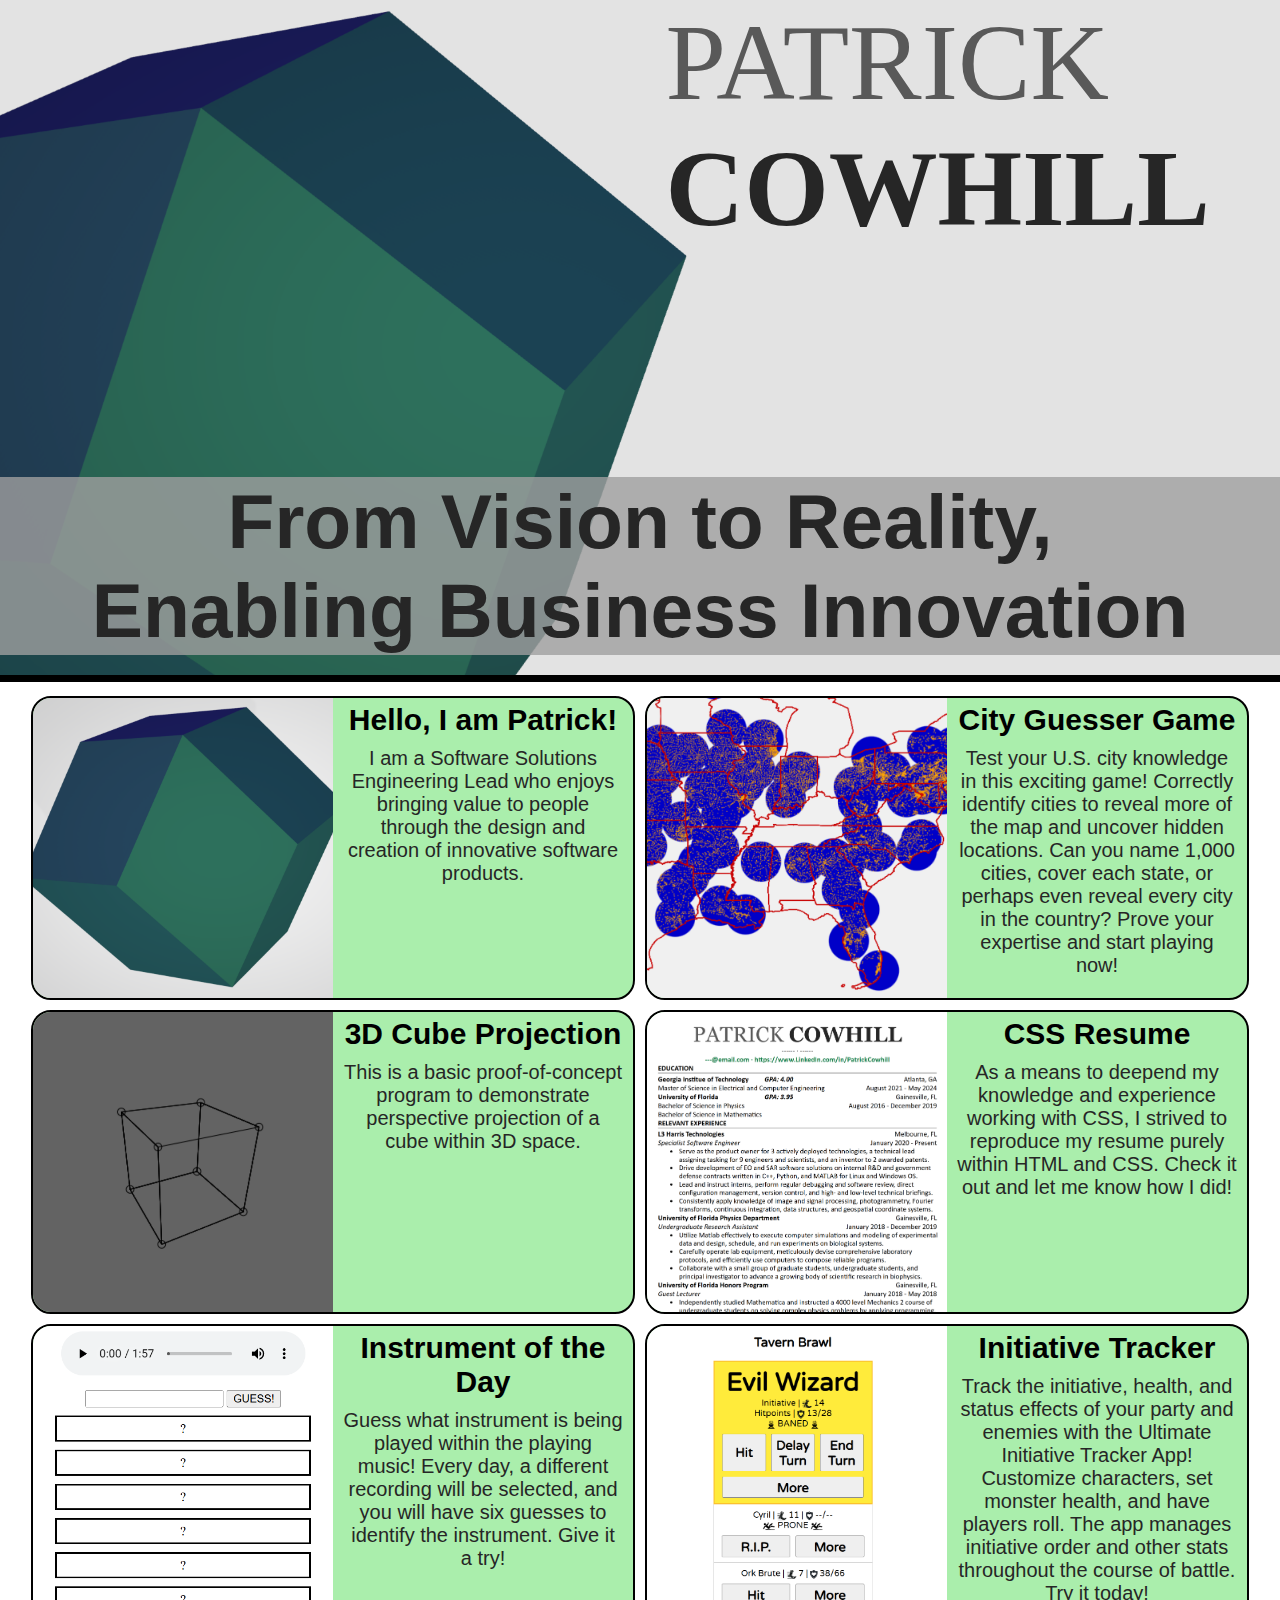
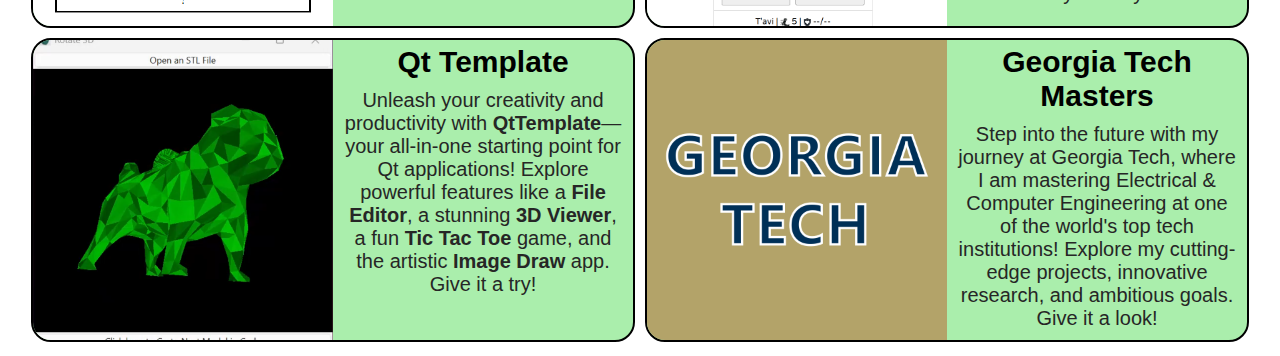
<file: index.html>
<html>
  <head>
    <title>Patrick Cowhill</title>

    <link rel="stylesheet" href="style.css">
    <meta charset="UTF-8">
    <link rel="shortcut icon" href="#">
    <meta name="viewport" content="width=device-width, initial-scale=1.0">
  </head>
  <body>
    <div class="hero">
      <div class="hero-name">
        <div class="hero-first-name">PATRICK</div><br>
        <div class="hero-last-name">COWHILL</div>
      </div>
      <div class="hero-text">From Vision to Reality,<br>Enabling Business Innovation</div>
    </div>

    <div class="spacer"></div>
    
    <div class="main">

      <div class="widget" onclick="window.location.href='https://www.linkedin.com/in/PatrickCowhill';">
        <div class="widget-picture">
          <img class="responsive-image" src="Full-Rhombic-Dodecahedron.png">
        </div>
        <div class="widget-description">
          <h3>Hello, I am Patrick!</h3>
          <div class="text">
            I am a Software Solutions Engineering Lead who
            enjoys bringing value to people through the design and creation of
            innovative software products.
          </div>
        </div>
      </div>

      <div class="widget" onclick="window.location.href='CityGuesser/index.html';">
        <div class="widget-picture">
          <img class="responsive-image" src="CityGuesser-Icon.png">
        </div>
        <div class="widget-description">
          <h3>City Guesser Game</h3>
          <div class="text">
            Test your U.S. city knowledge in this exciting game! Correctly
            identify cities to reveal more of the map and uncover hidden
            locations. Can you name 1,000 cities, cover each state, or perhaps even reveal
            every city in the country? Prove your expertise and start playing
            now!
          </div>
        </div>
      </div>

      <div class="widget" onclick="window.location.href='3DCube/index.html';">
          <div class="widget-picture">
            <img class="responsive-image" src="3DCube-Icon.png">
          </div>
          <div class="widget-description">
            <h3>3D Cube Projection</h3>
            <div class="text">
              This is a basic proof-of-concept program to demonstrate perspective
              projection of a cube within 3D space.
            </div>
          </div>
      </div>

      <div class="widget" onclick="window.location.href='Resume/index.html';">
          <div class="widget-picture">
            <img class="responsive-image" src="Resume-Icon.png">
          </div>
          <div class="widget-description">
            <h3>CSS Resume</h3>
            <div class="text">
              As a means to deepend my knowledge and experience working with CSS,
              I strived to reproduce my resume purely within HTML and CSS.  Check
              it out and let me know how I did!
            </div>
          </div>
      </div>

      <div class="widget" onclick="window.location.href='InstrumentOfTheDay/index.html';">
          <div class="widget-picture">
            <img class="responsive-image" src="InstrumentOfTheDay-Icon.png">
          </div>
          <div class="widget-description">
            <h3>Instrument of the Day</h3>
            <div class="text">
              Guess what instrument is being played within the playing music!  
              Every day, a different recording will be selected, and you will
              have six guesses to identify the instrument.  Give it a try!
            </div>
          </div>
      </div>

      <div class="widget" onclick="window.location.href='InitiativeTracker/index.html';">
          <div class="widget-picture">
            <img class="responsive-image" src="InitiativeTracker-Icon.png">
          </div>
          <div class="widget-description">
            <h3>Initiative Tracker</h3>
            <div class="text">
              Track the initiative, health, and status effects of your party and
              enemies with the Ultimate Initiative Tracker App! Customize
              characters, set monster health, and have players roll. The app
              manages initiative order and other stats throughout the course of
              battle.  Try it today!
            </div>
          </div>
      </div>

      <div class="widget" onclick="window.location.href='https://github.com/pcowhill/QtTemplate/tree/main';">
          <div class="widget-picture">
            <img class="responsive-image" src="QtTemplate-Icon.png">
          </div>
          <div class="widget-description">
            <h3>Qt Template</h3>
            <div class="text">
              Unleash your creativity and productivity with <b>QtTemplate</b>—your
              all-in-one starting point for Qt applications! Explore powerful
              features like a <b>File Editor</b>, a stunning <b>3D Viewer</b>, a fun <b>Tic Tac
              Toe</b> game, and the artistic <b>Image Draw</b> app. Give it a try!
            </div>
          </div>
      </div>

      <div class="widget" onclick="window.location.href='GaTech/index.html';">
          <div class="widget-picture">
            <img class="responsive-image" src="GaTech-Icon.png">
          </div>
          <div class="widget-description">
            <h3>Georgia Tech Masters</h3>
            <div class="text">
              Step into the future with my journey at Georgia Tech, where I am mastering
              Electrical & Computer Engineering at one of the world's top tech institutions!
              Explore my cutting-edge projects, innovative research, and ambitious
              goals.  Give it a look!
            </div>
          </div>
      </div>

    </div>
  </body>
</html>
</file>
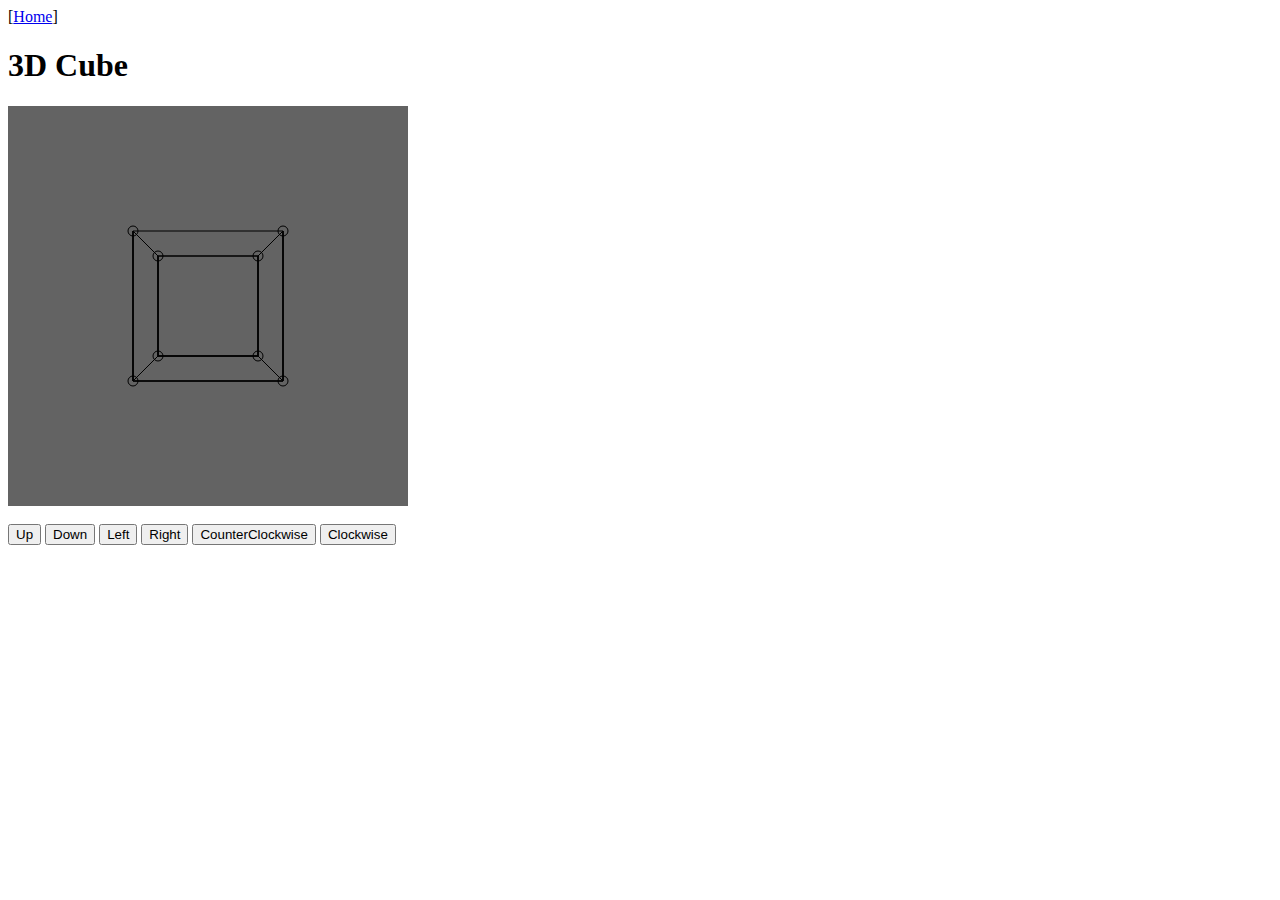
<file: 3DCube/index.html>
<html>
  <head>
    <title>3D Cube</title>
  </head>
  <body>
    [<a href="../index.html">Home</a>]
    <h1>3D Cube</h1>
    <canvas id="myCanvas" width="400" height="400"></canvas></br></br>
    <button id="bup" onmousedown="rotateTheta();draw();">Up</button>
    <button id="bdown" onmousedown="rotateTheta2();draw();">Down</button>
    <button id="bright" onmousedown="rotateLeft();draw();">Left</button>
    <button id="bleft" onmousedown="rotateRight();draw();">Right</button>
    <button id="bccw" onmousedown="rotatePhi2();draw();">CounterClockwise</button>
    <button id="bcw" onmousedown="rotatePhi();draw();">Clockwise</button>
    <script src="sketch.js"></script>
  </body>
</html>
</file>
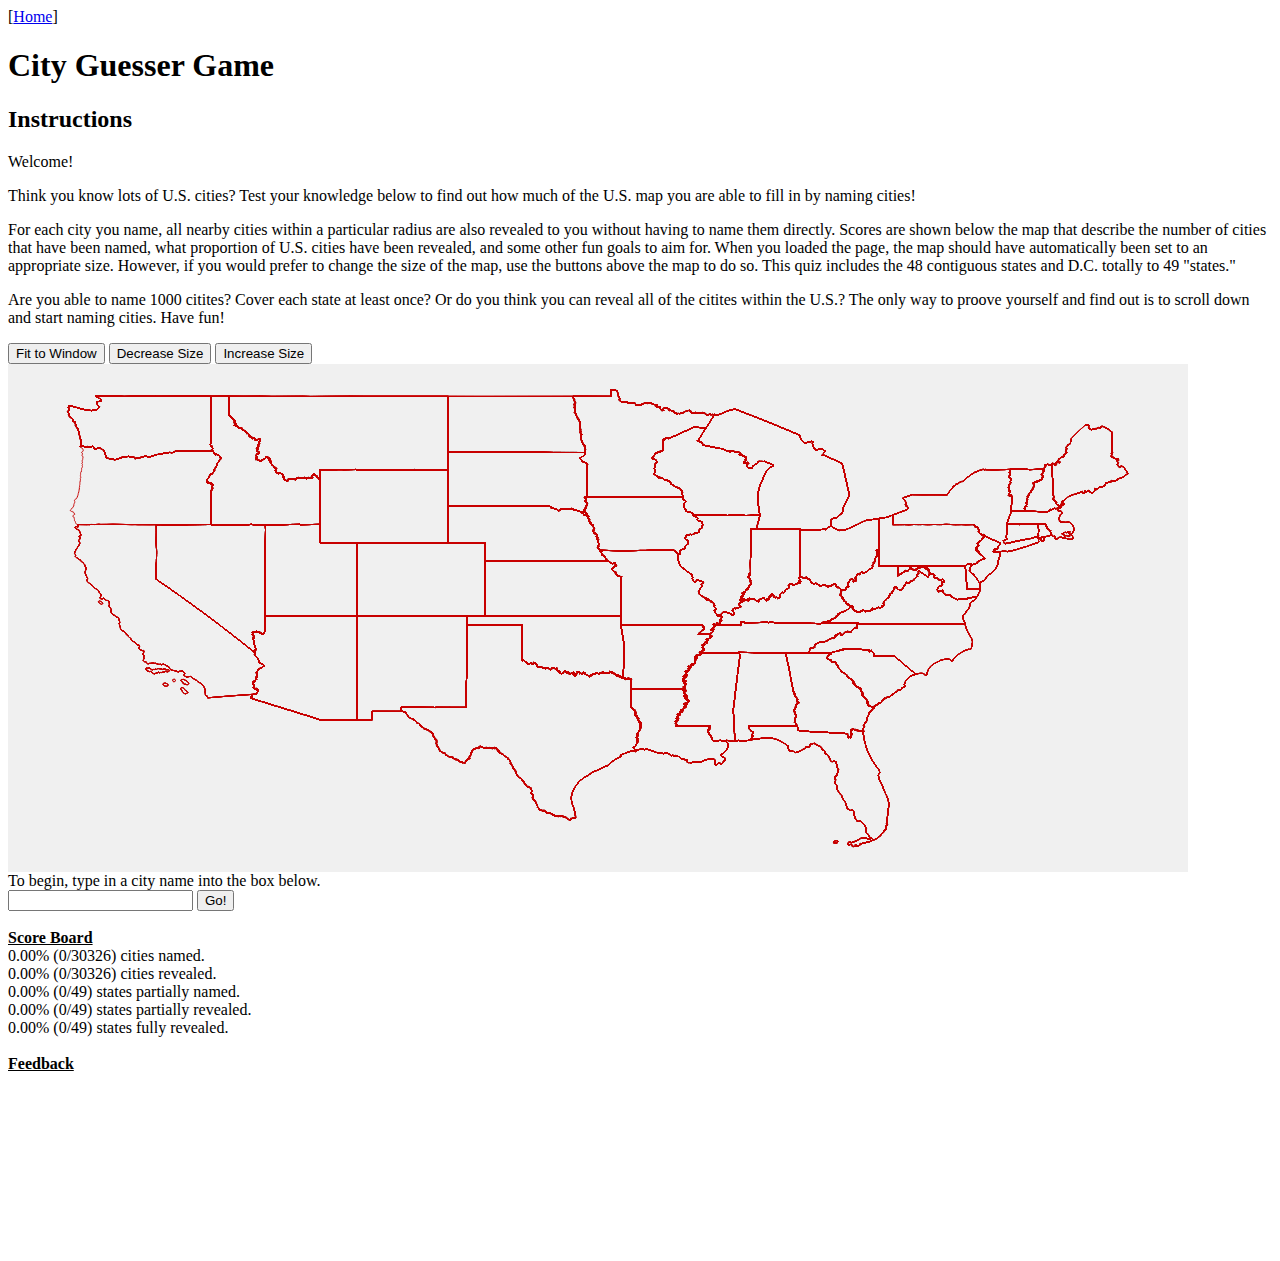
<file: CityGuesser/index.html>
<html>
  <head>
    <title>City Guesser Game</title>
  </head>
  <body>
    [<a href="../index.html">Home</a>]
    <h1>City Guesser Game</h1>

    <!-- Describe how to run the game -->
    <h2>Instructions</h2>
    <p>
      Welcome!
    </p>
    <p>
      Think you know lots of U.S. cities?  Test your knowledge below to find
      out how much of the U.S. map you are able to fill in by naming cities!
    </p>
    <p>
      For each city you name, all nearby cities within a particular radius
      are also revealed to you without having to name them directly.  Scores
      are shown below the map that describe the number of cities that have been
      named, what proportion of U.S. cities have been revealed, and some other
      fun goals to aim for.  When you loaded the page, the map should have
      automatically been set to an appropriate size.  However, if you would
      prefer to change the size of the map, use the buttons above the map to do
      so.  This quiz includes the 48 contiguous states and D.C. totally to 49
      "states."
    </p>
    <p>
      Are you able to name 1000 citites?  Cover each state at least once?  Or do
      you think you can reveal all of the citites within the U.S.?  The only
      way to proove yourself and find out is to scroll down and start naming
      cities.  Have fun!
    </p>

    <!-- Establish canvas resize buttons -->
    <button id="fitToWindow">Fit to Window</button>
    <button id="decreaseWidth">Decrease Size</button>
    <button id="increaseWidth">Increase Size</button><br>

    <!-- Establish canvas for Javascript -->
    <canvas id="myCanvas" width="1" height="1"></canvas><br>

    <!-- Establish report for Javascript-->
    <div id="myReport">Report</div>

    <!-- Establish Text entry box for Javascript -->
    <input type="text" id="myEntry" enterkeyhint="enter">
    <button id="submitButton">Go!</button><br><br>

    <!-- Establish Score Board -->
    <b><u>Score Board</u></b>
    <div id="myScoreBoard">Score Board</div><br>

    <!-- Establish Feedback -->
    <b><u>Feedback</u></b>
    <div id="myFeedback">Feedback</div>
    
    <script type="module" src="CityGuesser.js"></script>
  </body>
</html>
</file>
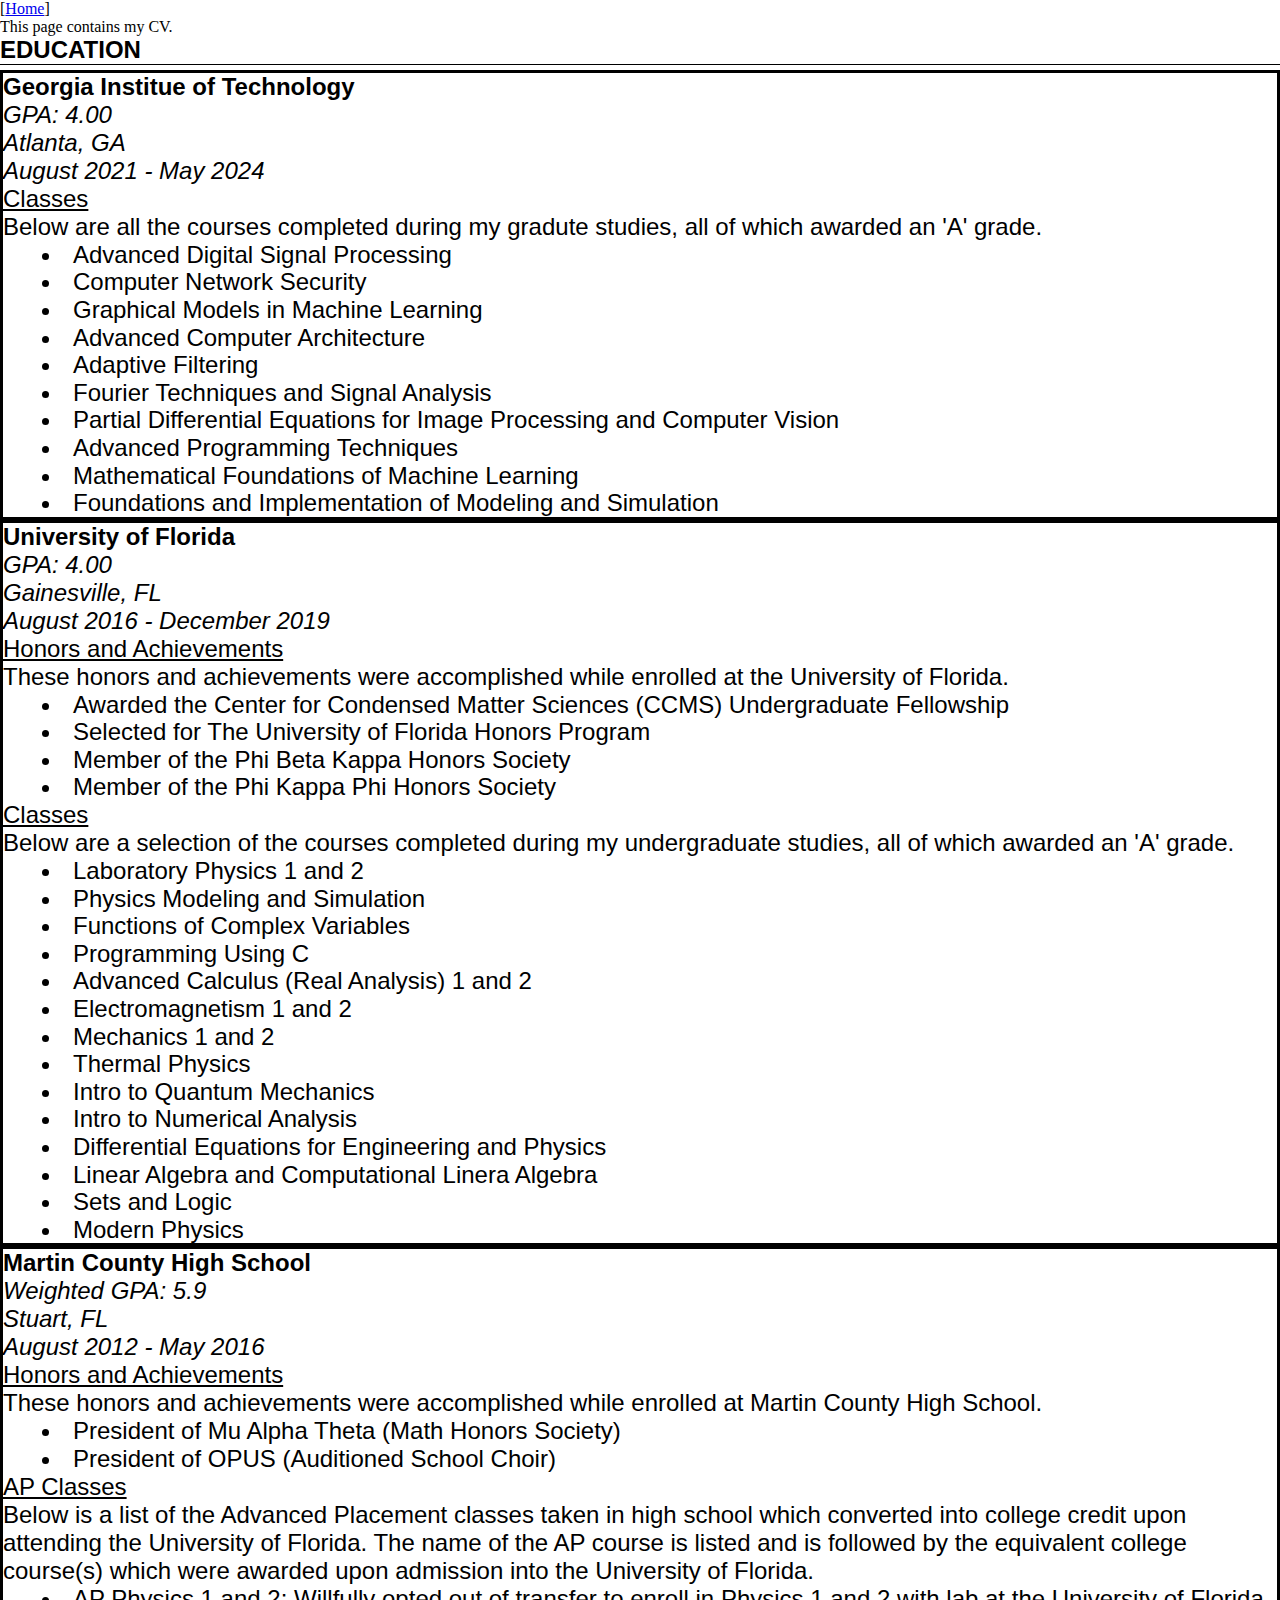
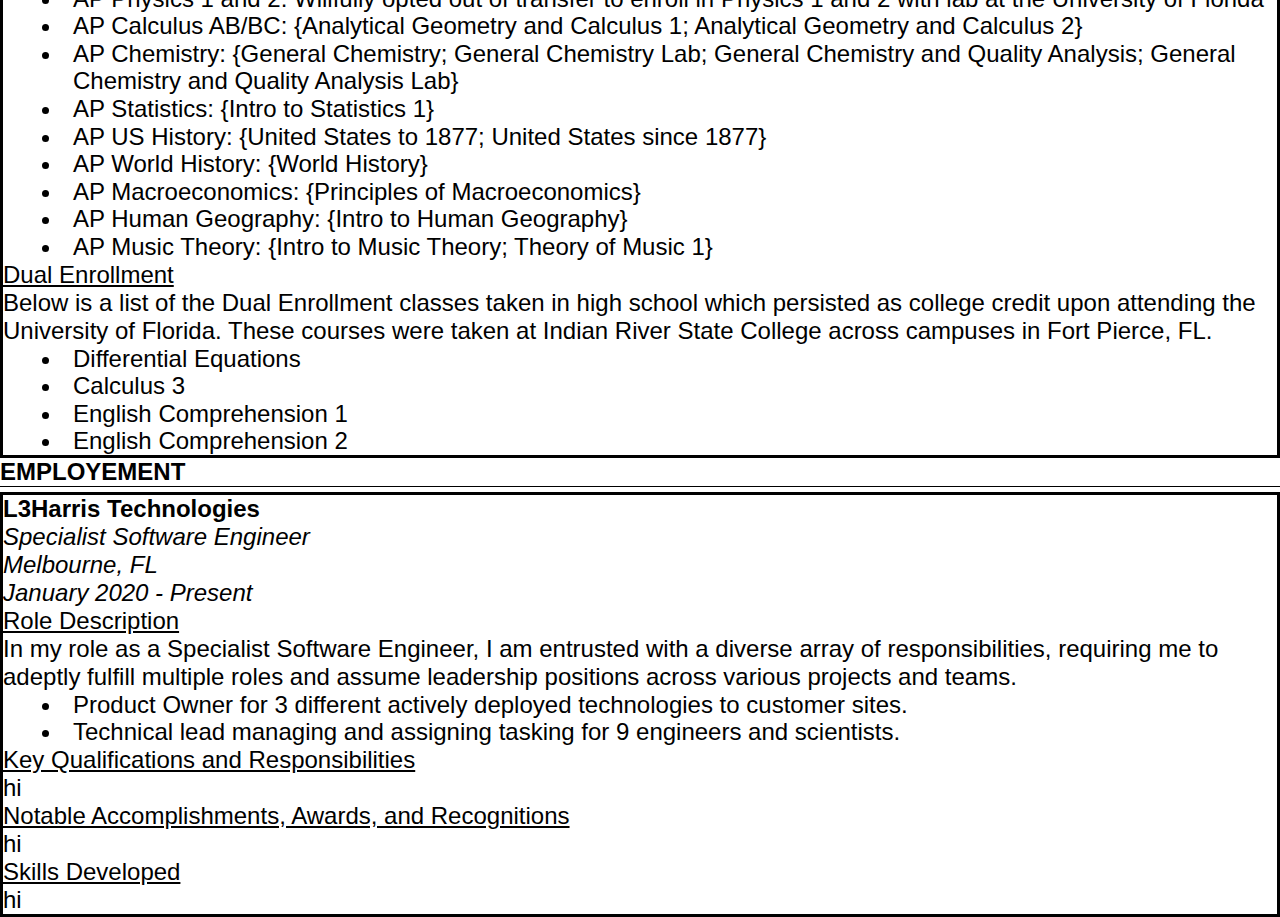
<file: CV/index.html>
<html>

<head>
  <title>CV</title>
  <link rel="stylesheet" href="indexstyle.css">
  <meta name="viewport" content="width=device-width, initial-scale=1.0">
</head>

<body>
  [<a href="../index.html">Home</a>]

  <!-- The part of the page that stays the same regardless of the search -->
  <p>
    This page contains my CV.
  </p>

  <!-- The part of the page that changes depending on the search -->
  <div id="dynamicContent" class="all"></div>

  <!-- Script that populates the dynamic content -->
  <script type="module" src="main.js"></script>
</body>

</html>
</file>
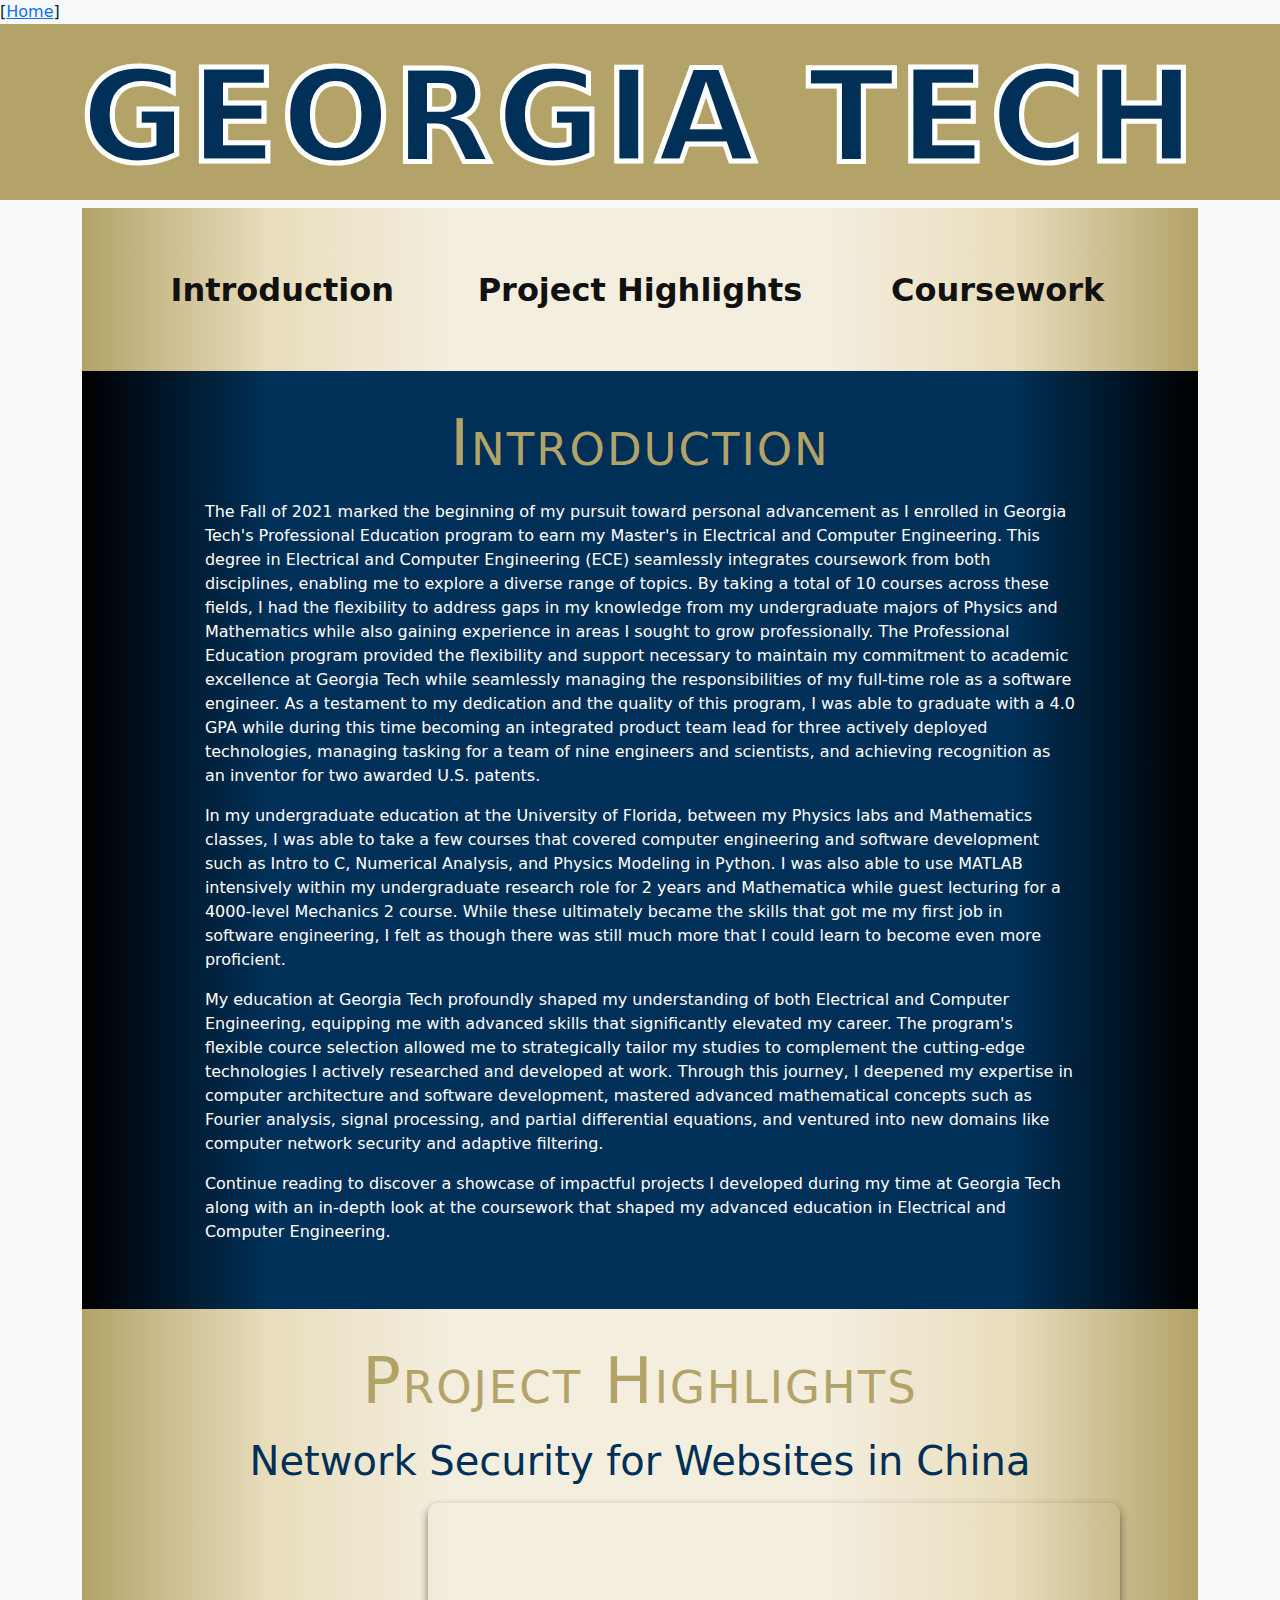
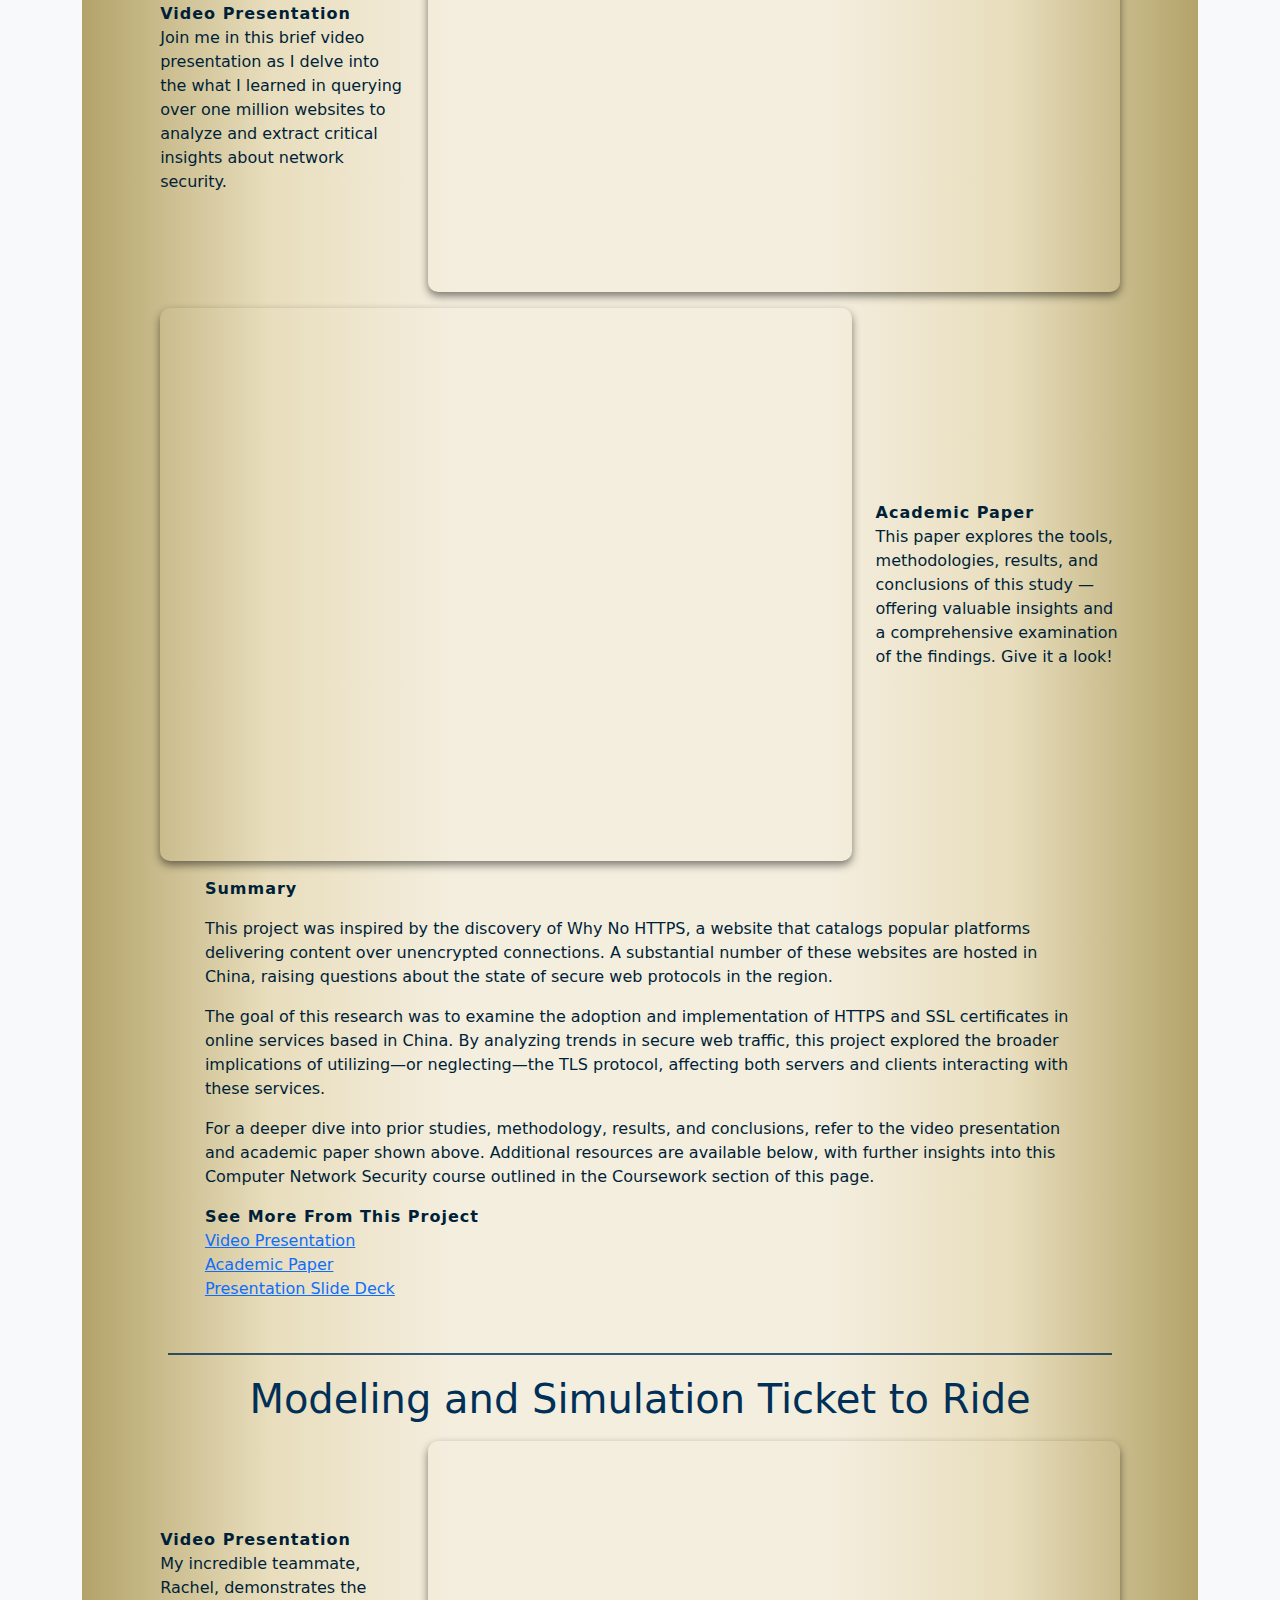
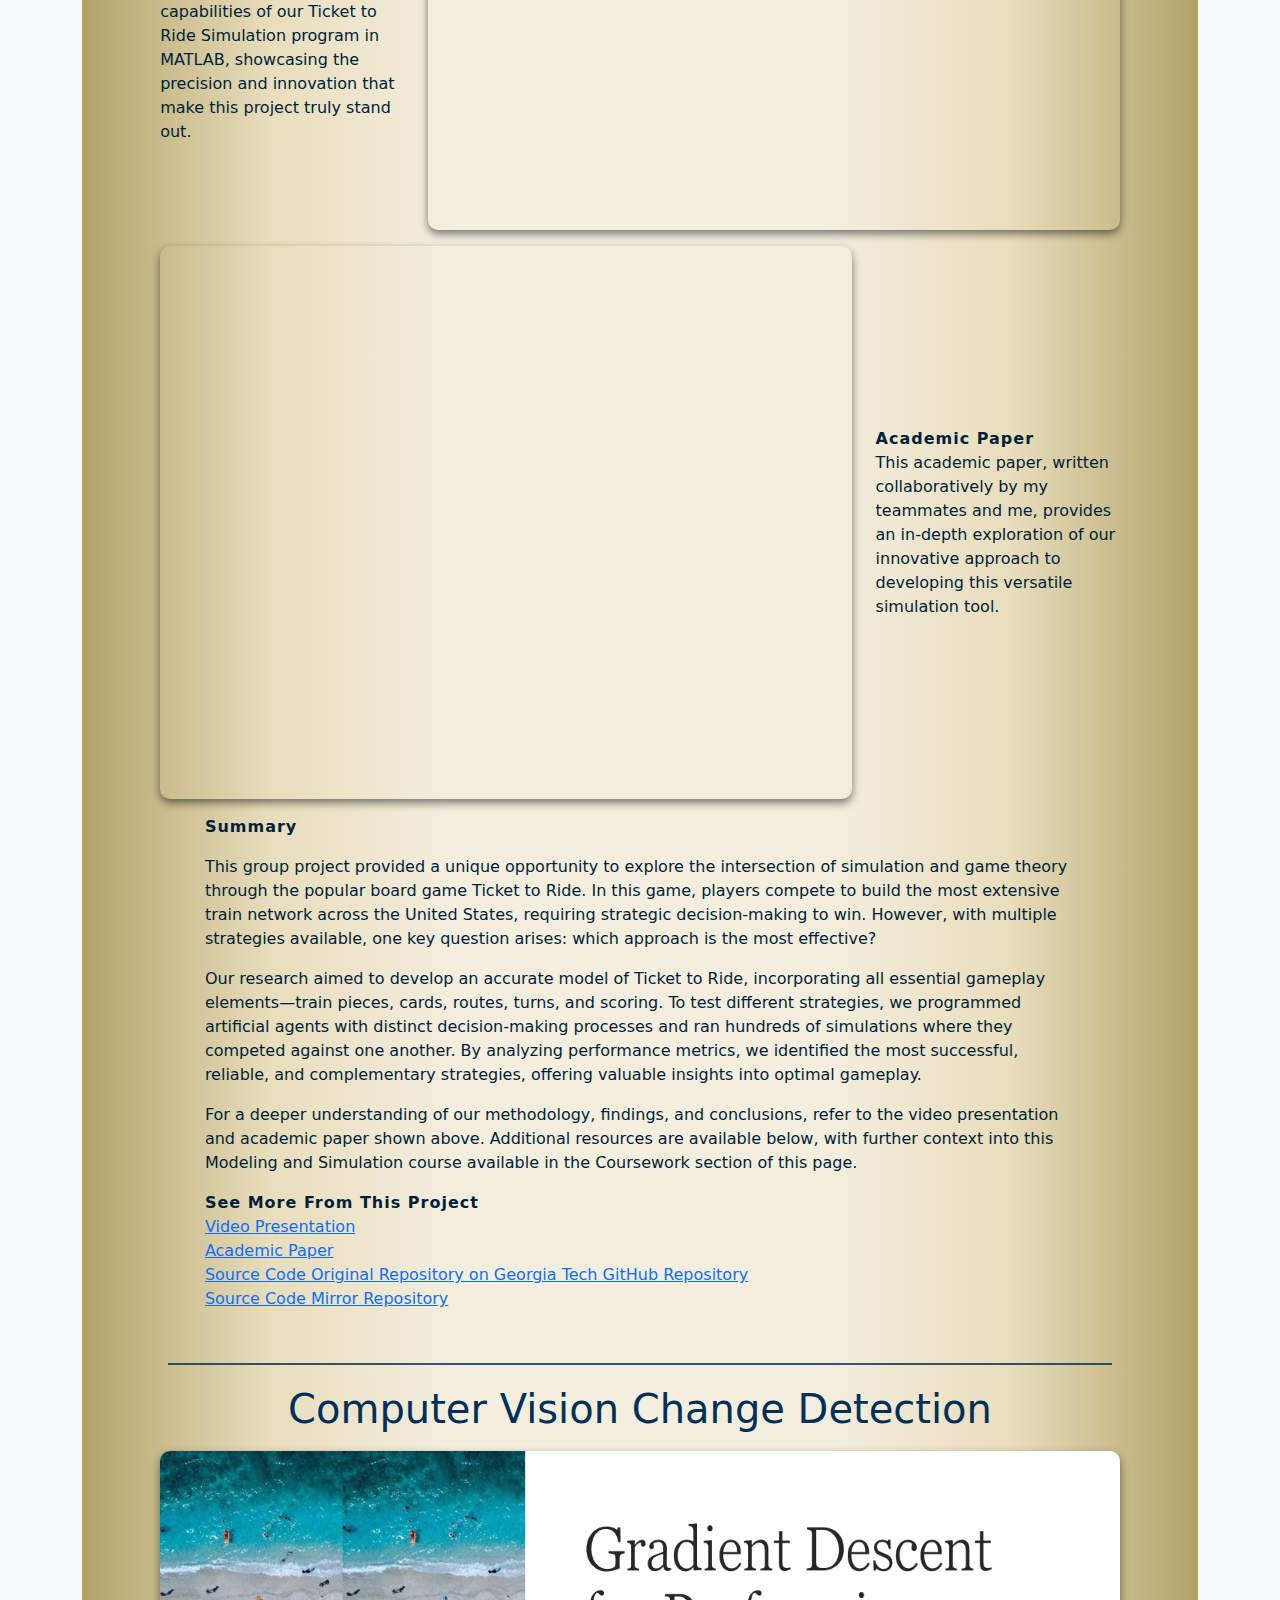
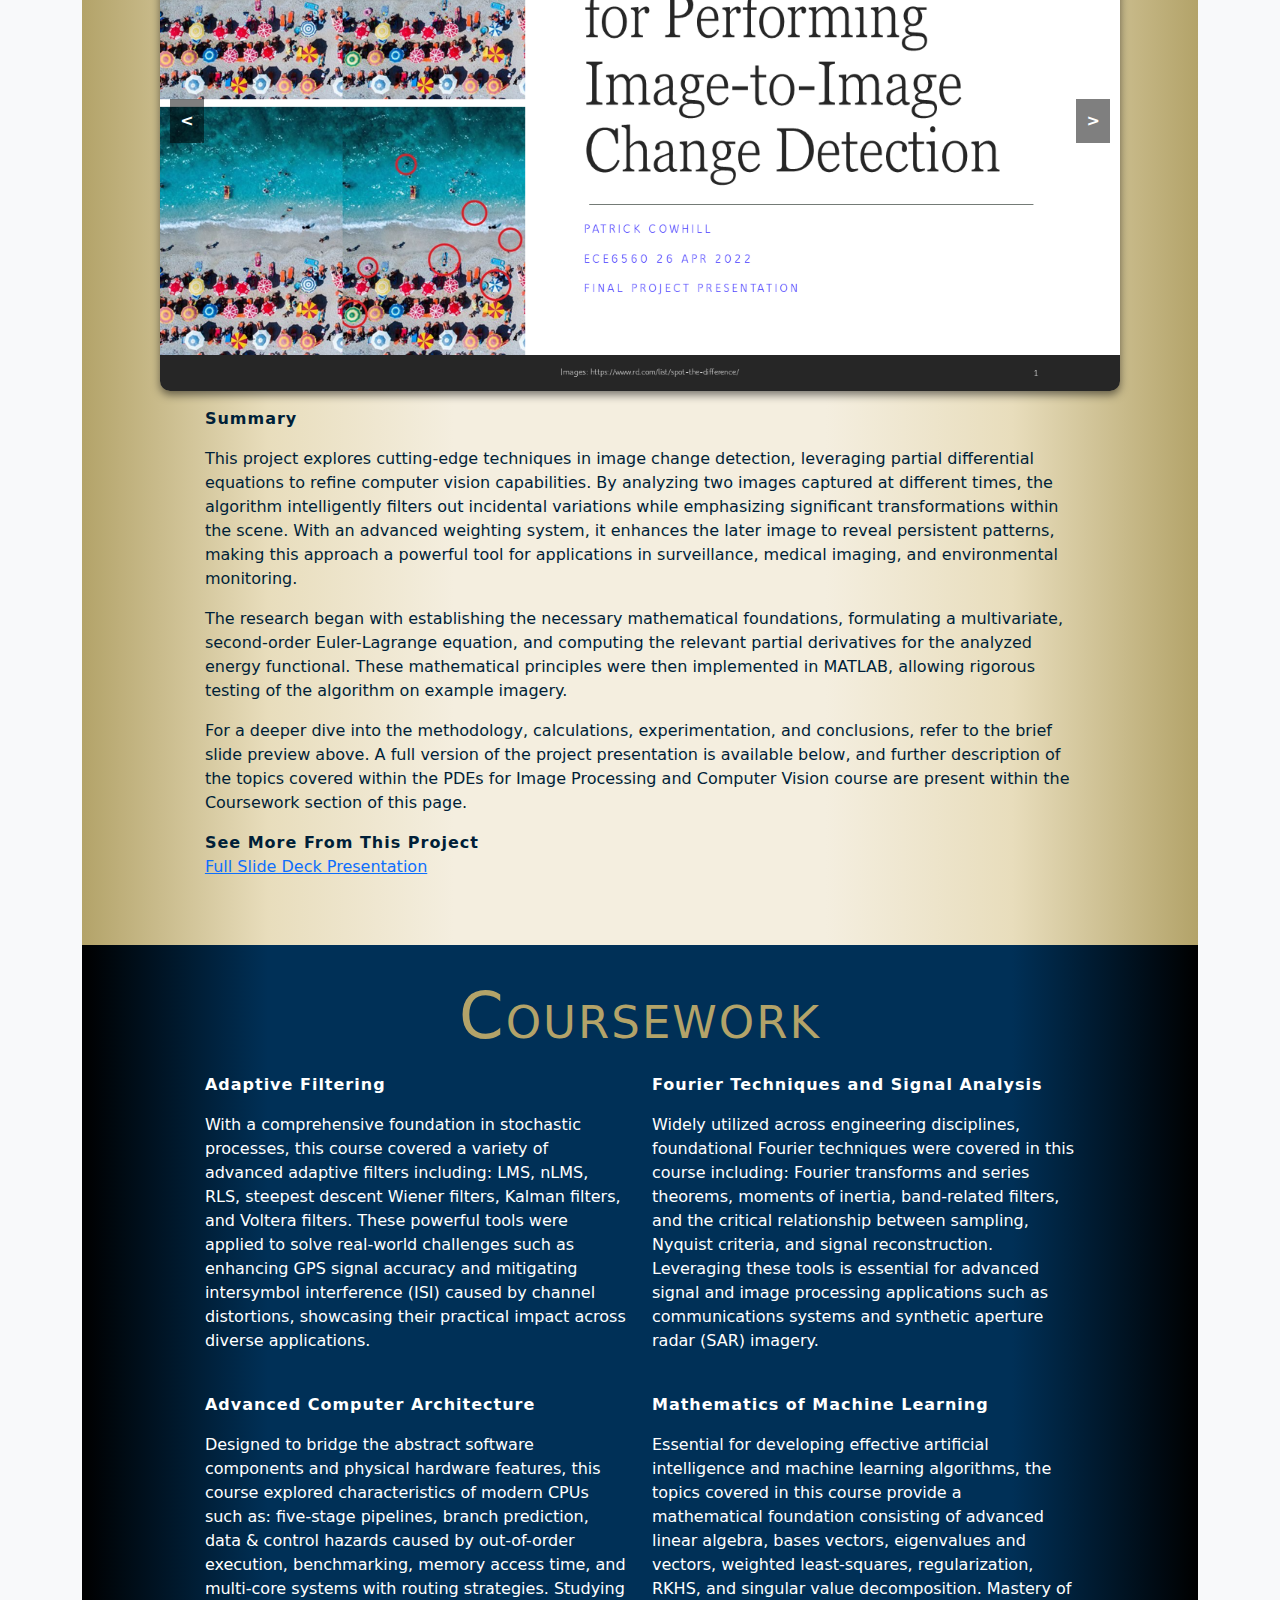
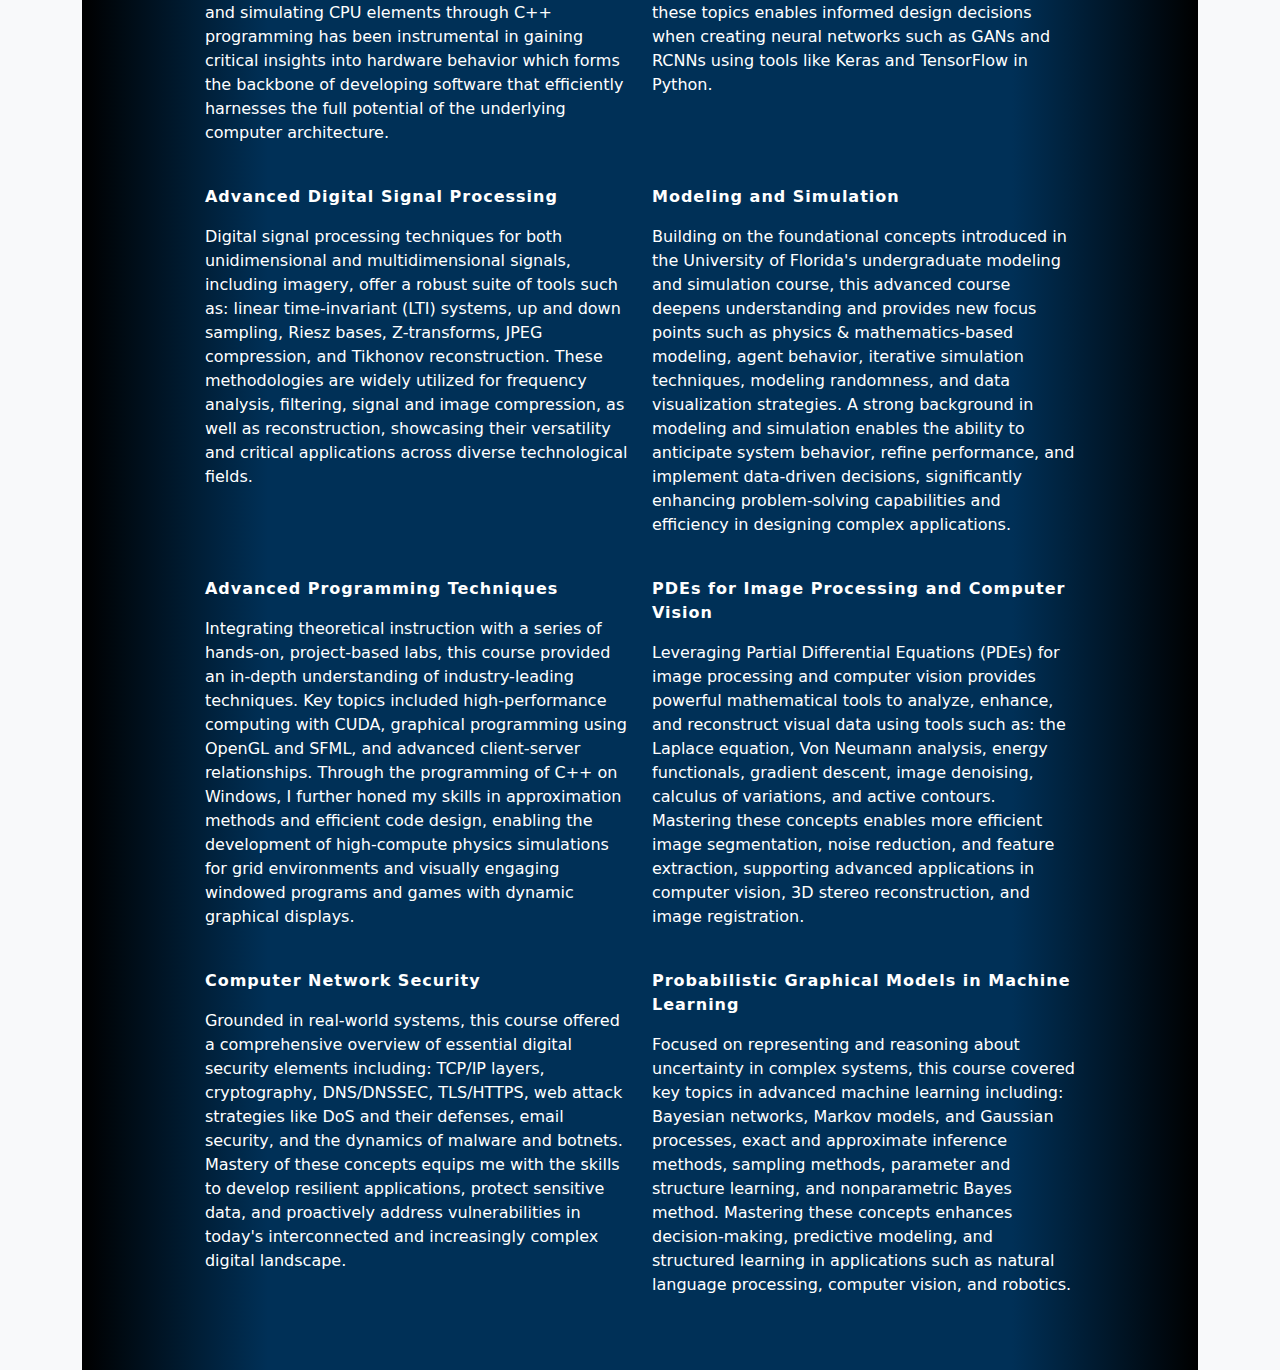
<file: GaTech/index.html>
<html>
  <head>
    <title>GA Tech</title>

    <!-- For Fonts -->
    <link rel="preconnect" href="https://fonts.googleapis.com">
    <link rel="preconnect" href="https://fonts.gstatic.com" crossorigin>
    <link href="https://fonts.googleapis.com/css2?family=Open+Sans:ital,wght@0,300..800;1,300..800&family=Varela+Round&display=swap" rel="stylesheet">

    <!-- For Mobile Scaling -->
    <meta name="viewport" content="width=device-width, initial-scale=1.0">

    <link rel="stylesheet" href="indexstyle.css">
  </head>
  <body>
    [<a href="../index.html">Home</a>]

    <link href="https://cdn.jsdelivr.net/npm/bootstrap@5.3.0/dist/css/bootstrap.min.css" rel="stylesheet">

    <h1 style="background-color: #B3A369; padding-top: 3%;">
      <svg width="auto" viewBox="0 0 1000 100" xmlns="http://www.w3.org/2000/svg">
        <text x="50%" y="50%" dominant-baseline="middle" text-anchor="middle"
          font-size="250%" fill="#003057" stroke="#ffffff" stroke-width="4"
          style="font-weight: bold; letter-spacing: 3px;">
          Georgia Tech
        </text>
      </svg>
    </h1>

    <div class="container">

      <div class="banner2">
      <div class="row mt-4 align-items-center justify-content-center">
        <div class="col-md-4 mb-4 col-12 text-center">
          <a href="#introduction" class="navigation">Introduction</a>
        </div>
        <div class="col-md-4 mb-4 col-12 text-center">
          <a href="#project-highlights" class="navigation">Project Highlights</a>
        </div>
        <div class="col-md-4 mb-4 col-12 text-center">
          <a href="#coursework" class="navigation">Coursework</a>
        </div>

      </div>
    </div>

      <div id="introduction"></div>
      <div class="banner">
        <h2 style="letter-spacing: 2px;">Introduction</h2>
        <div class="row align-items-center justify-content-center">
          <div class="col-md-10 mb-3 col-12">
            <p>
              The Fall of 2021 marked the beginning of my pursuit toward personal advancement as I enrolled in Georgia Tech's Professional Education program to earn my Master's in Electrical and Computer Engineering.  This degree in Electrical and Computer Engineering (ECE) seamlessly integrates coursework from both disciplines, enabling me to explore a diverse range of topics.  By taking a total of 10 courses across these fields, I had the flexibility to address gaps in my knowledge from my undergraduate majors of Physics and Mathematics while also gaining experience in areas I sought to grow professionally.  The Professional Education program provided the flexibility and support necessary to maintain my commitment to academic excellence at Georgia Tech while seamlessly managing the responsibilities of my full-time role as a software engineer.  As a testament to my dedication and the quality of this program, I was able to graduate with a 4.0 GPA while during this time becoming an integrated product team lead for three actively deployed technologies, managing tasking for a team of nine engineers and scientists, and achieving recognition as an inventor for two awarded U.S. patents.
            </p>
            <p>
              In my undergraduate education at the University of Florida, between my Physics labs and Mathematics classes, I was able to take a few courses that covered computer engineering and software development such as Intro to C, Numerical Analysis, and Physics Modeling in Python.  I was also able to use MATLAB intensively within my undergraduate research role for 2 years and Mathematica while guest lecturing for a 4000-level Mechanics 2 course.  While these ultimately became the skills that got me my first job in software engineering, I felt as though there was still much more that I could learn to become even more proficient.  
            </p>
            <p>
              My education at Georgia Tech profoundly shaped my understanding of both Electrical and Computer Engineering, equipping me with advanced skills that significantly elevated my career.  The program's flexible cource selection allowed me to strategically tailor my studies to complement the cutting-edge technologies I actively researched and developed at work.  Through this journey, I deepened my expertise in computer architecture and software development, mastered advanced mathematical concepts such as Fourier analysis, signal processing, and partial differential equations, and ventured into new domains like computer network security and adaptive filtering.
            </p>
            <p>
              Continue reading to discover a showcase of impactful projects I developed during my time at Georgia Tech along with an in-depth look at the coursework that shaped my advanced education in Electrical and Computer Engineering.
            </p>
          </div>
        </div>
      </div>



      


      <div id="project-highlights"></div>
      <div class="banner2">
      <h2>Project Highlights</h2>


      <h3 style="text-align: center;">Network Security for Websites in China</h3>

      <div class="row align-items-center justify-content-center">
        <div class="col-md-3 mb-3 col-12">
          <b>Video Presentation</b><br>
          Join me in this brief video presentation as I delve into the what I learned in querying over one million websites to analyze and extract critical insights about network security.
        </div>
        <div class="col-md-8 mb-3 col-12">
          <div class="video-container">
            <iframe src="https://www.dropbox.com/scl/fi/gh5kshxsn9vwmanr6prwe/Computer-Network-Security-Presentation.mp4?rlkey=svljikzi2llx85ibdmt9cbeao&st=jjf09rpw&raw=1"
              frameborder="0" allowfullscreen webkitallowfullscreen
              mozAllowFullScreen allow="fullscreen *; encrypted-media *"
              title="[Team 37] Ticket to Ride Simulation"></iframe>
          </div>
        </div>
      </div>

      <div class="row align-items-center justify-content-center flex-column-reverse flex-md-row">
        <div class="col-md-8 mb-3 col-12">
          <div class="pdf-container">
            <iframe src="https://www.dropbox.com/scl/fi/puvj30dyhugpx0jha7hqz/Computer-Network-Security-Paper.pdf?rlkey=6iocvbdlcnj7ob9a2bjub3mgj&st=k54ae5x1&raw=1"
              width="100%" height="600px" frameborder="0"></iframe>
          </div>
        </div>
        <div class="col-md-3 mb-3 col-12">
          <b>Academic Paper</b><br>
          This paper explores the tools, methodologies, results, and conclusions of this study &mdash; offering valuable insights and a comprehensive examination of the findings.  Give it a look!
        </div>
      </div>
      
      <div class="row align-items-center justify-content-center">
        <div class="col-md-10 mb-3 col-12">
          <p>
            <b>Summary</b><br>
            <p>
              This project was inspired by the discovery of Why No HTTPS, a website that catalogs popular platforms delivering content over unencrypted connections. A substantial number of these websites are hosted in China, raising questions about the state of secure web protocols in the region.
            </p>
            <p>
              The goal of this research was to examine the adoption and implementation of HTTPS and SSL certificates in online services based in China. By analyzing trends in secure web traffic, this project explored the broader implications of utilizing—or neglecting—the TLS protocol, affecting both servers and clients interacting with these services.
            </p>
            <p>
              For a deeper dive into prior studies, methodology, results, and conclusions, refer to the video presentation and academic paper shown above. Additional resources are available below, with further insights into this Computer Network Security course outlined in the Coursework section of this page.
            </p>
          </p>
          <p>
            <b>See More From This Project</b><br>
            <a href="https://www.dropbox.com/scl/fi/gh5kshxsn9vwmanr6prwe/Computer-Network-Security-Presentation.mp4?rlkey=svljikzi2llx85ibdmt9cbeao&st=jjf09rpw&raw=1">Video Presentation</a><br>
            <a href="https://www.dropbox.com/scl/fi/puvj30dyhugpx0jha7hqz/Computer-Network-Security-Paper.pdf?rlkey=6iocvbdlcnj7ob9a2bjub3mgj&st=k54ae5x1&raw=1">Academic Paper</a><br>
            <a href="https://www.dropbox.com/scl/fi/ljcmp6j7f2fhdneuffo5n/Computer-Network-Security-Powerpoint.pdf?rlkey=xt81manj88dequb5dkf7fr6kl&st=9zx97tft&raw=1">Presentation Slide Deck</a>
          </p>
        </div>
      </div>
      

      <hr class="stylized-hr">


      <h3 style="text-align: center;">Modeling and Simulation Ticket to Ride</h3>

      <div class="row align-items-center justify-content-center">
        <div class="col-md-3 mb-3 col-12">
          <b>Video Presentation</b><br>
          My incredible teammate, Rachel, demonstrates the capabilities of our Ticket to Ride Simulation program in MATLAB, showcasing the precision and innovation that make this project truly stand out.
        </div>
        <div class="col-md-8 mb-3 col-12">
          <div class="video-container">
            <iframe src="https://www.dropbox.com/scl/fi/n8hh3sfwfc5zvcqsjy7yb/Modeling-and-Simulation-Final-Presentation.mp4?rlkey=hqcyjsen9918lorakr3eckk8v&st=d8n7nzvn&raw=1"
              frameborder="0" allowfullscreen webkitallowfullscreen
              mozAllowFullScreen allow="fullscreen *; encrypted-media *"
              title="[Team 37] Ticket to Ride Simulation"></iframe>
            <!-- Alternative Host
            <iframe id="kaltura_player" src='https://cdnapisec.kaltura.com/p/2019031/embedPlaykitJs/uiconf_id/45182411?iframeembed=true&amp;entry_id=1_6l7qwhgl&amp;config%5Bprovider%5D=%7B%22widgetId%22%3A%221_o6n07imb%22%7D&amp;config%5Bplayback%5D=%7B%22startTime%22%3A0%7D'
              style="width: 1280px;height: 720px;border: 0;" allowfullscreen webkitallowfullscreen
              mozAllowFullScreen allow="fullscreen *; encrypted-media *"
              title="[Team 37] Ticket to Ride Simulation"></iframe>
            -->
          </div>
        </div>
      </div>

      <div class="row align-items-center justify-content-center flex-column-reverse flex-md-row">
        <div class="col-md-8 mb-3 col-12">
          <div class="pdf-container">
            <iframe src="https://www.dropbox.com/scl/fi/vjp70pe22xjnpojoluww9/Modeling-and-Simulation-Final-Paper.pdf?rlkey=61mw7h9v2d320qmmum4206wy0&st=a7dek2hp&raw=1"
              width="100%" height="600px" frameborder="0"></iframe>
          </div>
        </div>
        <div class="col-md-3 mb-3 col-12">
          <b>Academic Paper</b><br>
          This academic paper, written collaboratively by my teammates and me, provides an in-depth exploration of our innovative approach to developing this versatile simulation tool.
        </div>
      </div>
      
      <div class="row align-items-center justify-content-center">
        <div class="col-md-10 mb-3 col-12">
          <p>
            <b>Summary</b><br>
            <p>
              This group project provided a unique opportunity to explore the intersection of simulation and game theory through the popular board game Ticket to Ride. In this game, players compete to build the most extensive train network across the United States, requiring strategic decision-making to win. However, with multiple strategies available, one key question arises: which approach is the most effective?
            </p>
            <p>
              Our research aimed to develop an accurate model of Ticket to Ride, incorporating all essential gameplay elements—train pieces, cards, routes, turns, and scoring. To test different strategies, we programmed artificial agents with distinct decision-making processes and ran hundreds of simulations where they competed against one another. By analyzing performance metrics, we identified the most successful, reliable, and complementary strategies, offering valuable insights into optimal gameplay.
            </p>
            <p>
              For a deeper understanding of our methodology, findings, and conclusions, refer to the video presentation and academic paper shown above. Additional resources are available below, with further context into this Modeling and Simulation course available in the Coursework section of this page.
            </p>
          </p>
          <p>
            <b>See More From This Project</b><br>
            <a href="https://www.dropbox.com/scl/fi/n8hh3sfwfc5zvcqsjy7yb/Modeling-and-Simulation-Final-Presentation.mp4?rlkey=hqcyjsen9918lorakr3eckk8v&st=6mmrt2ap&raw=1">Video Presentation</a><br>
            <a href="https://www.dropbox.com/scl/fi/vjp70pe22xjnpojoluww9/Modeling-and-Simulation-Final-Paper.pdf?rlkey=61mw7h9v2d320qmmum4206wy0&st=yky16wez&raw=1">Academic Paper</a><br>
            <a href="https://github.gatech.edu/rbruflodt3/TTRSimulation">Source Code Original Repository on Georgia Tech GitHub Repository</a><br>
            <a href="https://github.com/pcowhill/TTRSimulation">Source Code Mirror Repository</a>
          </p>
        </div>
      </div>


      <hr class="stylized-hr">


      <h3 style="text-align: center;">Computer Vision Change Detection</h3>

      <div class="row align-items-center justify-content-center">
        <div class="col-md-11 mb-3 col-12">
          <div class="carousel-container">
            <div class="carousel">
              <div class="img-wrap">
                <img src="FinalProject/Slide1.PNG" alt="Image 1">
                <img src="FinalProject/Slide3.PNG" alt="Image 3">
                <img src="FinalProject/Slide6.PNG" alt="Image 6">
                <img src="FinalProject/Slide12.PNG" alt="Image 12">
                <img src="FinalProject/Slide23.PNG" alt="Image 23">
                <img src="FinalProject/Slide28.PNG" alt="Image 28">
                <img src="FinalProject/Slide34.PNG" alt="Image 34">
              </div>
              <button class="prev">&lt;</button>
              <button class="next">&gt;</button>
            </div>
          </div>
        </div>
      </div>
      
      <div class="row align-items-center justify-content-center">
        <div class="col-md-10 mb-3 col-12">
          <p>
            <b>Summary</b><br>
            <p>
              This project explores cutting-edge techniques in image change detection, leveraging partial differential equations to refine computer vision capabilities. By analyzing two images captured at different times, the algorithm intelligently filters out incidental variations while emphasizing significant transformations within the scene. With an advanced weighting system, it enhances the later image to reveal persistent patterns, making this approach a powerful tool for applications in surveillance, medical imaging, and environmental monitoring.
            </p>
            <p>
              The research began with establishing the necessary mathematical foundations, formulating a multivariate, second-order Euler-Lagrange equation, and computing the relevant partial derivatives for the analyzed energy functional. These mathematical principles were then implemented in MATLAB, allowing rigorous testing of the algorithm on example imagery.
            </p>
            <p>
              For a deeper dive into the methodology, calculations, experimentation, and conclusions, refer to the brief slide preview above. A full version of the project presentation is available below, and further description of the topics covered within the PDEs for Image Processing and Computer Vision course are present within the Coursework section of this page.
            </p>
          </p>
          <p>
            <b>See More From This Project</b><br>
            <a href="https://www.dropbox.com/scl/fi/7olb2b2ucgxs9xxizvceu/PDEs-Computer-Vision-Powerpoint.pdf?rlkey=gwfwpkrwv5kz3ycjzocgwx5dv&st=19xu5ka0&raw=1">Full Slide Deck Presentation</a>
          </p>
        </div>
      </div>
      </div>


      <div id="coursework"></div>
      <div class="banner">
        <h2>Coursework</h2>
        <div style="color: white; font-weight: 400;">
          <div class="row justify-content-center">
            <div class="col-md-5 mb-4 col-12">
              <p><b>Adaptive Filtering</b></p>
              <p>
              With a comprehensive foundation in stochastic processes, this course covered a variety of advanced adaptive filters including: LMS, nLMS, RLS, steepest descent Wiener filters, Kalman filters, and Voltera filters.  These powerful tools were applied to solve real-world challenges such as enhancing GPS signal accuracy and mitigating intersymbol interference (ISI) caused by channel distortions, showcasing their practical impact across diverse applications.
             </p>
            </div>
            <div class="col-md-5 mb-4 col-12">
              <p><b>Fourier Techniques and Signal Analysis</b></p>
              <p>
              Widely utilized across engineering disciplines, foundational Fourier techniques were covered in this course including: Fourier transforms and series theorems, moments of inertia, band-related filters, and the critical relationship between sampling, Nyquist criteria, and signal reconstruction.  Leveraging these tools is essential for advanced signal and image processing applications such as communications systems and synthetic aperture radar (SAR) imagery.
              </p>
            </div>
          </div>
          <div class="row justify-content-center">
            <div class="col-md-5 mb-4 col-12">
              <p><b>Advanced Computer Architecture</b></p>
              <p>
              Designed to bridge the abstract software components and physical hardware features, this course explored characteristics of modern CPUs such as: five-stage pipelines, branch prediction, data & control hazards caused by out-of-order execution, benchmarking, memory access time, and multi-core systems with routing strategies.  Studying and simulating CPU elements through C++ programming has been instrumental in gaining critical insights into hardware behavior which forms the backbone of developing software that efficiently harnesses the full potential of the underlying computer architecture.
              </p>
            </div>
            <div class="col-md-5 mb-4 col-12">
              <p><b>Mathematics of Machine Learning</b></p>
              <p>
              Essential for developing effective artificial intelligence and machine learning algorithms, the topics covered in this course provide a mathematical foundation consisting of advanced linear algebra, bases vectors, eigenvalues and vectors, weighted least-squares, regularization,  RKHS, and singular value decomposition.  Mastery of these topics enables informed design decisions when creating neural networks such as GANs and RCNNs using tools like Keras and TensorFlow in Python.
              </p>
            </div>
          </div>
          <div class="row justify-content-center">
            <div class="col-md-5 mb-4 col-12">
              <p><b>Advanced Digital Signal Processing</b></p>
              <p>
              Digital signal processing techniques for both unidimensional and multidimensional signals, including imagery, offer a robust suite of tools such as: linear time-invariant (LTI) systems, up and down sampling, Riesz bases, Z-transforms, JPEG compression, and Tikhonov reconstruction. These methodologies are widely utilized for frequency analysis, filtering, signal and image compression, as well as reconstruction, showcasing their versatility and critical applications across diverse technological fields.
              </p>
            </div>
            <div class="col-md-5 mb-4 col-12">
              <p><b>Modeling and Simulation</b></p>
              <p>
              Building on the foundational concepts introduced in the University of Florida's undergraduate modeling and simulation course, this advanced course deepens understanding and provides new focus points such as physics & mathematics-based modeling, agent behavior, iterative simulation techniques, modeling randomness, and data visualization strategies.  A strong background in modeling and simulation enables the ability to anticipate system behavior, refine performance, and implement data-driven decisions, significantly enhancing problem-solving capabilities and efficiency in designing complex applications.
              </p>
            </div>
          </div>
          <div class="row justify-content-center">
            <div class="col-md-5 mb-4 col-12">
              <p><b>Advanced Programming Techniques</b></p>
              <p>
              Integrating theoretical instruction with a series of hands-on, project-based labs, this course provided an in-depth understanding of industry-leading techniques.  Key topics included high-performance computing with CUDA, graphical programming using OpenGL and SFML, and advanced client-server relationships.  Through the programming of C++ on Windows, I further honed my skills in approximation methods and efficient code design, enabling the development of high-compute physics simulations for grid environments and visually engaging windowed programs and games with dynamic graphical displays.
              </p>
            </div>
            <div class="col-md-5 mb-4 col-12">
              <p><b>PDEs for Image Processing and Computer Vision</b></p>
              <p>
              Leveraging Partial Differential Equations (PDEs) for image processing and computer vision provides powerful mathematical tools to analyze, enhance, and reconstruct visual data using tools such as: the Laplace equation, Von Neumann analysis, energy functionals, gradient descent, image denoising, calculus of variations, and active contours.  Mastering these concepts enables more efficient image segmentation, noise reduction, and feature extraction, supporting advanced applications in computer vision, 3D stereo reconstruction, and image registration.
              </p>
            </div>
          </div>
          <div class="row justify-content-center">
            <div class="col-md-5 mb-4 col-12">
              <p><b>Computer Network Security</b></p>
              <p>
              Grounded in real-world systems, this course offered a comprehensive overview of essential digital security elements including: TCP/IP layers, cryptography, DNS/DNSSEC, TLS/HTTPS, web attack strategies like DoS and their defenses, email security, and the dynamics of malware and botnets. Mastery of these concepts equips me with the skills to develop resilient applications, protect sensitive data, and proactively address vulnerabilities in today's interconnected and increasingly complex digital landscape.
              </p>
            </div>
            <div class="col-md-5 mb-4 col-12">
              <p><b>Probabilistic Graphical Models in Machine Learning</b></p>
              <p>
              Focused on representing and reasoning about uncertainty in complex systems, this course covered key topics in advanced machine learning including: Bayesian networks, Markov models, and Gaussian processes, exact and approximate inference methods, sampling methods, parameter and structure learning, and nonparametric Bayes method.  Mastering these concepts enhances decision-making, predictive modeling, and structured learning in applications such as natural language processing, computer vision, and robotics.
              </p>
            </div>
          </div>
        </div>
      </div>
    </div>

    <script src="sketch.js"></script>
  </body>
</html>
</file>
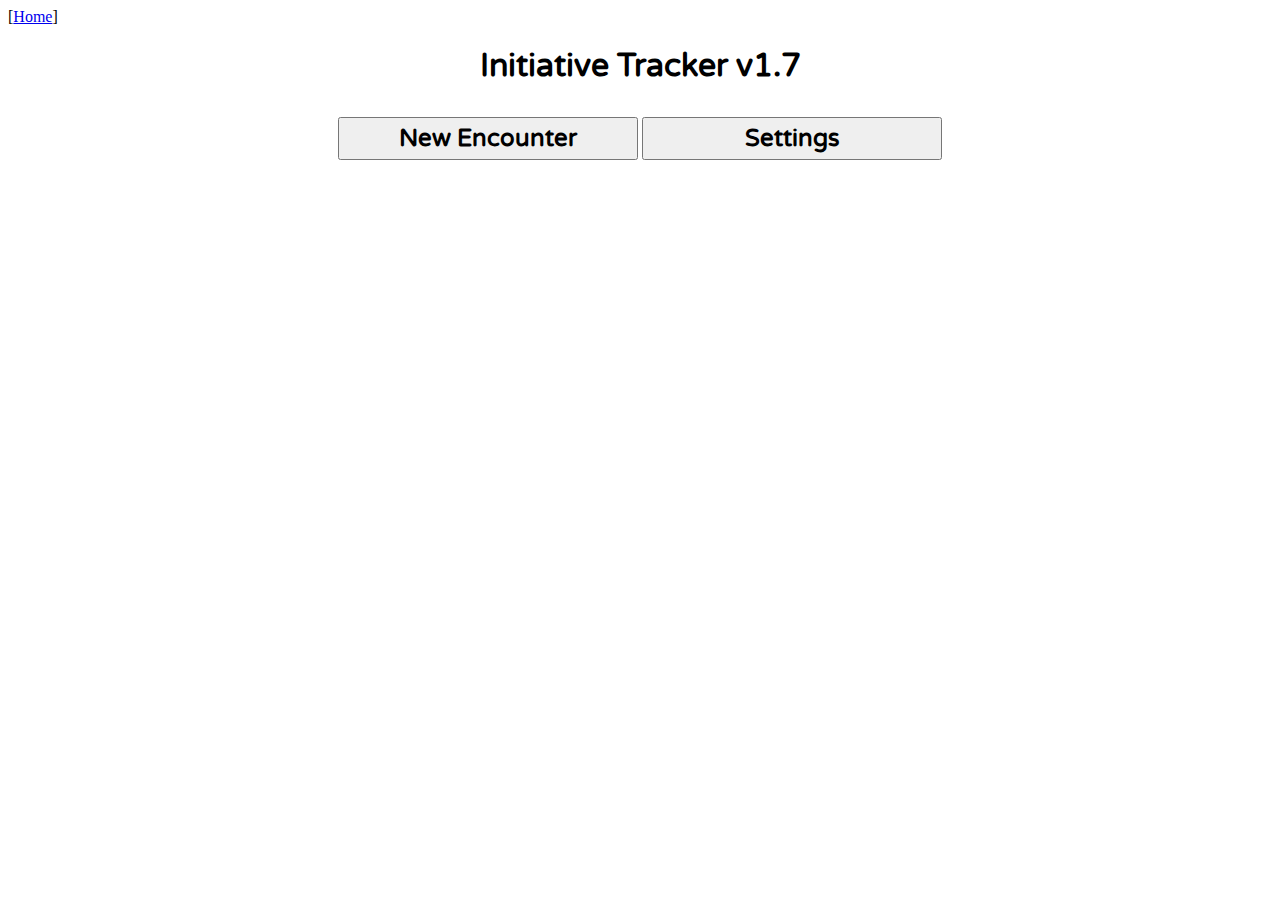
<file: InitiativeTracker/index.html>
<html>

</html>

<head>
  <title>Initiative Tracker</title>

  <!-- For Fonts -->
  <link rel="preconnect" href="https://fonts.googleapis.com">
  <link rel="preconnect" href="https://fonts.gstatic.com" crossorigin>
  <link href="https://fonts.googleapis.com/css2?family=Varela+Round&display=swap" rel="stylesheet">

  <!-- Other Stuff -->
  <link rel="stylesheet" href="style.css">
  <link rel="shortcut icon" href="#">
  <meta name="viewport" content="width=device-width, initial-scale=1.0">
</head>

<body>
  [<a href="../index.html">Home</a>]

  <div style="text-align: center">
    <h1>Initiative Tracker <span id="version">v1.7</span></h1>
    <div id="InitiativeTracker"></div>
  </div>
  
  <script type="module" src="main.js"></script>

</body>

</html>
</file>
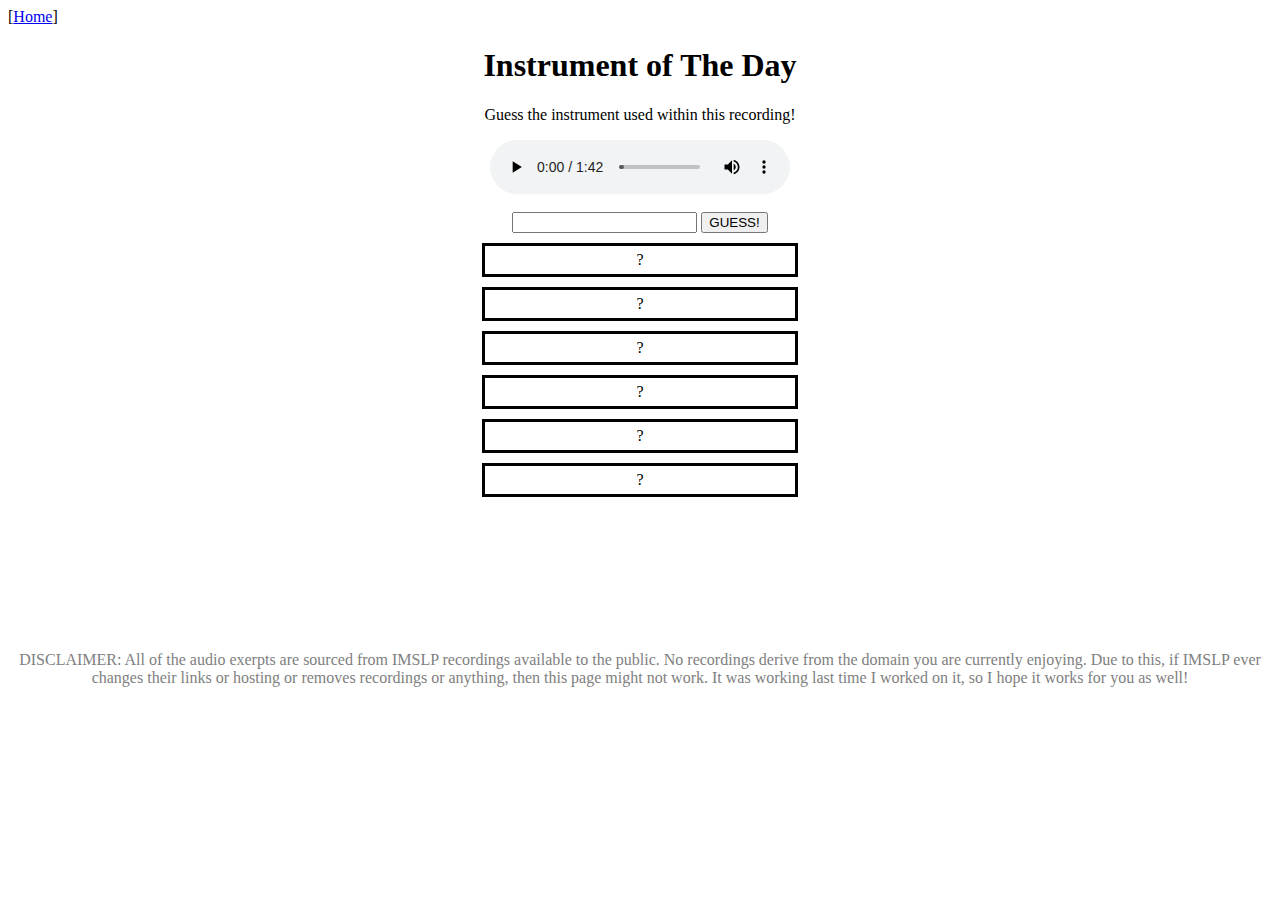
<file: InstrumentOfTheDay/index.html>
<html>
  <head>
    <title>Instrument of The Day</title>
    <link rel="stylesheet" href="indexstyle.css">
    <link rel="shortcut icon" href="#">
    <meta name="viewport" content="width=device-width, initial-scale=1.0">
  </head>
  <body>
    [<a href="../index.html">Home</a>]
    
    <div style="text-align: center">

      <h1>Instrument of The Day</h1>

      <p>Guess the instrument used within this recording!</p>

      <div id="audioSelection">
        <audio controls>
        </audio>
      </div><br>

      <input type="text" list="instrumentsList" name="instrumentGuess" id="inputGuess">
      <button id="guessButton">GUESS!</button>
      <datalist id="instrumentsList"></datalist>

      <div class="answer" id="firstGuess">?</div>
      <div class="answer" id="secondGuess">?</div>
      <div class="answer" id="thirdGuess">?</div>
      <div class="answer" id="fourthGuess">?</div>
      <div class="answer" id="fifthGuess">?</div>
      <div class="answer" id="sixthGuess">?</div>

      <div id="feedback"></div>

      <script type="module" src="sketch.js"></script>
    </div>
    <div style="text-align: center; color: grey"><br><br><br><br><br><br><br><br>
      DISCLAIMER: All of the audio exerpts are sourced from IMSLP recordings
      available to the public.  No recordings derive from the 
      domain you are currently enjoying.  Due to this, if IMSLP ever changes 
      their links or hosting or removes recordings or anything, then this page 
      might not work.  It was working last time I worked on it, so I hope it 
      works for you as well!
    </div>
  </body>
</html>
</file>
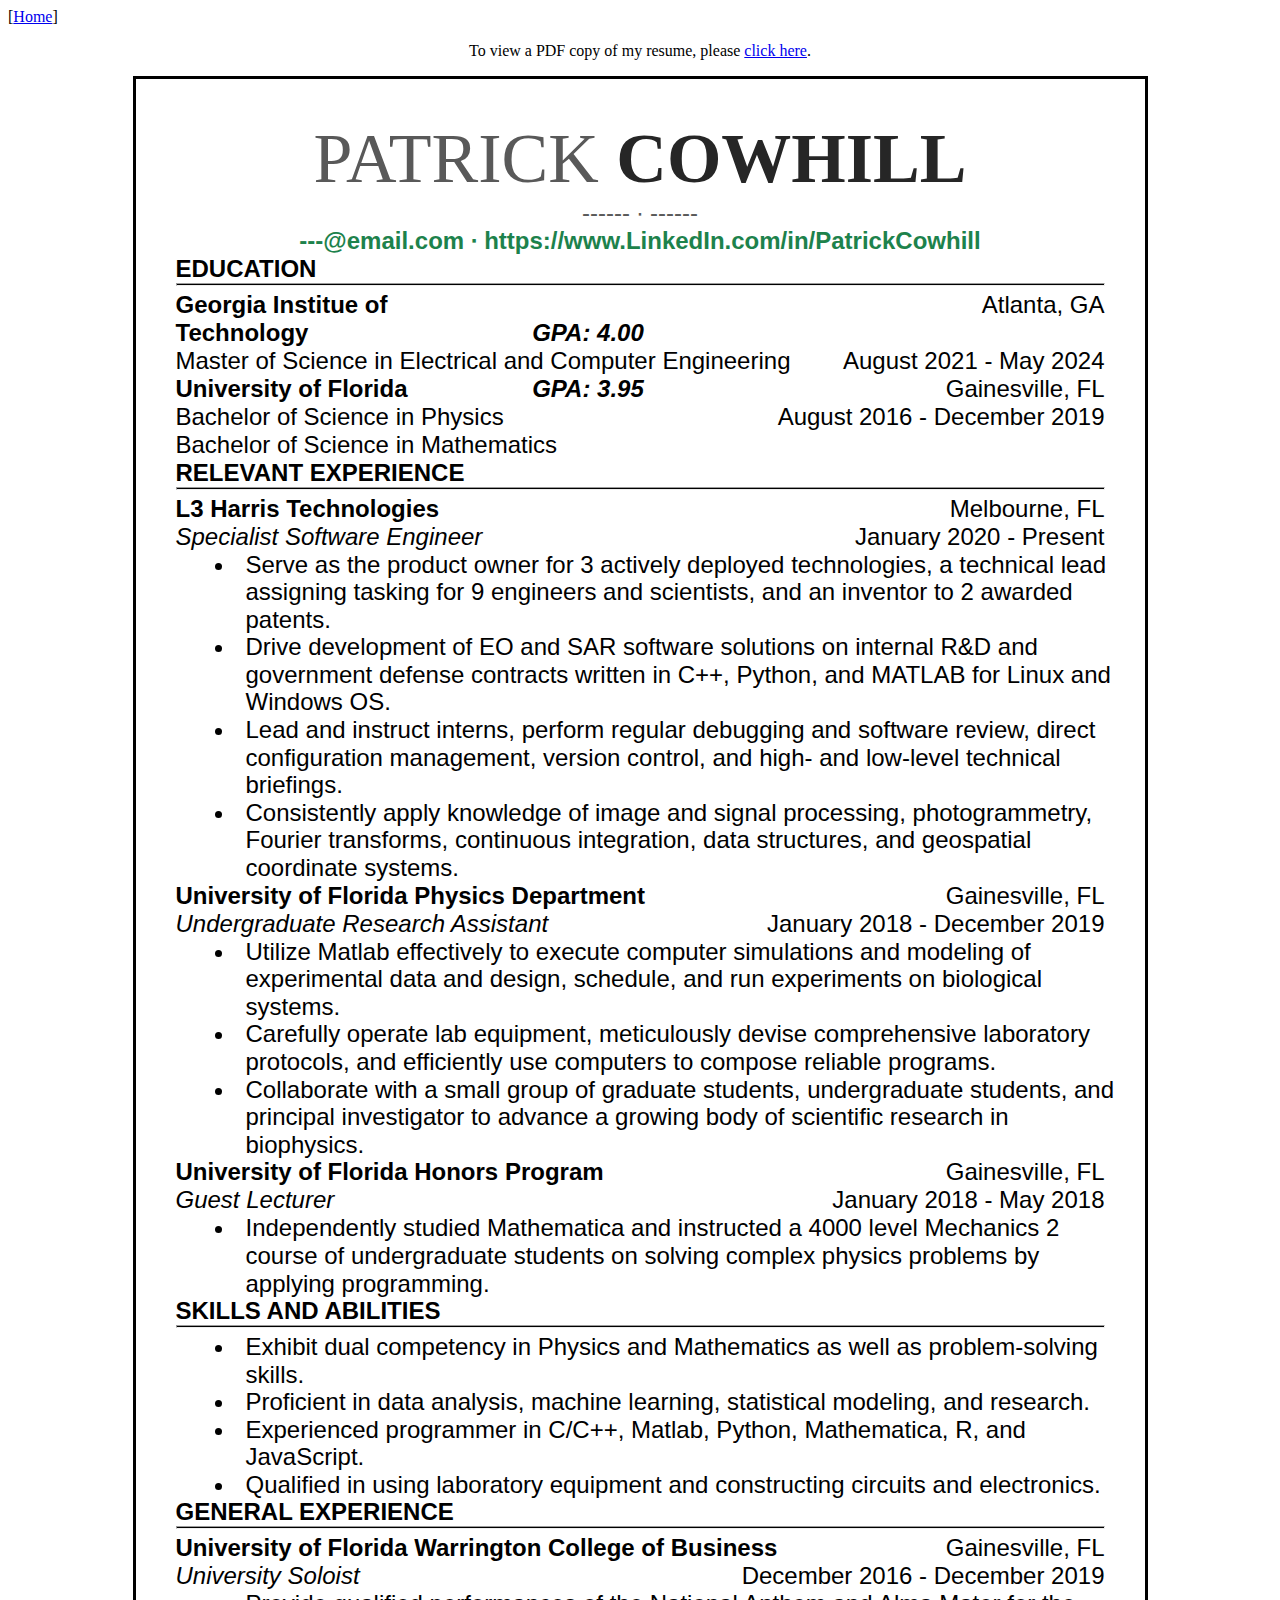
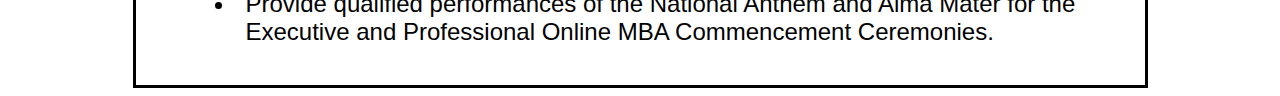
<file: Resume/index.html>
<html>

<head>
  <title>Resume</title>
  <link rel="stylesheet" href="indexstyle.css">
  <meta name="viewport" content="width=device-width, initial-scale=1.0">
</head>

<body>
  [<a href="../index.html">Home</a>]
  <div class="wrapper">
  <div class="introduction">
    <!--
    <p>
      Welcome to my <i>interactive Resume.</i> Any portions of this resume
      which light up when the cursor is over them may be clicked to view more
      information (feature pending...).
    </p>
    -->
    <p>
      To view a PDF copy of my resume, please
      <a href="./Cowhill_Resume_GitHub_Pages.pdf">click here</a>.
    </p>
  </div>
    <div class="mainSection">

      <!-- Heading -->
      <div class="name">
        <div class="firstname">
          PATRICK
        </div>
        <div class="lastname">
          COWHILL
        </div>
      </div>
      <div class="phoneAndAddress">
        ------ &#8729; ------
      </div>
      <div class="emailAndLinkedin">
        ---@email.com
        &#8729;
        <a class="linkedin" href="https://www.LinkedIn.com/in/PatrickCowhill">
          https://www.LinkedIn.com/in/PatrickCowhill
        </a>
      </div>

      <!-- Education Section -->
      <div class="sectionHeader">
        EDUCATION
        <hr>
      </div>
      <span class="schoolName">
        <b>Georgia Institue of Technology</b>
      </span>
      <b><i>GPA: 4.00</i></b>
      <span class="rightText">Atlanta, GA</span><br>
      Master of Science in Electrical and Computer Engineering
      <span class="rightText">August 2021 - May 2024</span><br>
      <span class="schoolName">
        <b>University of Florida</b>
      </span>
      <b><i>GPA: 3.95</i></b>
      <span class="rightText"">Gainesville, FL</span><br>
      Bachelor of Science in Physics
      <span class="rightText">August 2016 - December 2019</span><br>
      Bachelor of Science in Mathematics

      <!-- Relevant Experience Section -->
      <div class="sectionHeader">
        RELEVANT EXPERIENCE
        <hr>
      </div>
      <!-- L3Harris -->
      <b>L3 Harris Technologies</b>
      <span class="rightText">Melbourne, FL</span><br>
      <i>Specialist Software Engineer</i>
      <span class="rightText">January 2020 - Present</span><br>
      <ul>
        <li>
          <span class="liEntry">
            Serve as the product owner for 3 actively deployed technologies, a
            technical lead assigning tasking for 9 engineers and scientists, and
            an inventor to 2 awarded patents.
          </span>
        </li>
        <li>
          <span class="liEntry">
            Drive development of EO and SAR software solutions on internal R&D
            and government defense contracts written in C++, Python, and MATLAB
            for Linux and Windows OS.
          </span>
        </li>
        <li>
          <span class="liEntry">
            Lead and instruct interns, perform regular debugging and software
            review, direct configuration management, version control, and high-
            and low-level technical briefings.
          </span>
        </li>
        <li>
          <span class="liEntry">
            Consistently apply knowledge of image and signal processing,
            photogrammetry, Fourier transforms, continuous integration, data
            structures, and geospatial coordinate systems.
          </span>
        </li>
      </ul>
      <!-- University of Florida Physics Department -->
      <b>University of Florida Physics Department</b>
      <span class="rightText">Gainesville, FL</span><br>
      <i>Undergraduate Research Assistant</i>
      <span class="rightText">January 2018 - December 2019</span><br>
      <ul>
        <li>
          <span class="liEntry">
            Utilize Matlab effectively to execute computer simulations and
            modeling of experimental data and design, schedule, and run
            experiments on biological systems.
          </span>
        </li>
        <li>
          <span class="liEntry">
            Carefully operate lab equipment, meticulously devise comprehensive
            laboratory protocols, and efficiently use computers to compose
            reliable programs.
          </span>
        </li>
        <li>
          <span class="liEntry">
            Collaborate with a small group of graduate students, undergraduate
            students, and principal investigator to advance a growing body of
            scientific research in biophysics.
          </span>
        </li>
      </ul>
      <!-- University of Florida Honors Program -->
      <b>University of Florida Honors Program</b>
      <span class="rightText">Gainesville, FL</span><br>
      <i>Guest Lecturer</i>
      <span class="rightText">January 2018 - May 2018</span><br>
      <ul>
        <li>
          <span class="liEntry">
            Independently studied Mathematica and instructed a 4000 level
            Mechanics 2 course of undergraduate students on solving complex
            physics problems by applying programming.
          </span>
        </li>
      </ul>

      <!-- Skills and Abilities Section -->
      <div class="sectionHeader">
        SKILLS AND ABILITIES
        <hr>
      </div>
      <ul>
        <li>
          <span class="liEntry">
            Exhibit dual competency in Physics and Mathematics as well as
            problem-solving skills.
          </span>
        </li>
        <li>
          <span class="liEntry">
            Proficient in data analysis, machine learning, statistical
            modeling, and research.
          </span>
        </li>
        <li>
          <span class="liEntry">
            Experienced programmer in C/C++, Matlab, Python, Mathematica, R,
            and JavaScript.
          </span>
        </li>
        <li>
          <span class="liEntry">
            Qualified in using laboratory equipment and constructing circuits
            and electronics.
          </span>
        </li>
      </ul>

      <!-- General Experience -->
      <div class="sectionHeader">
        GENERAL EXPERIENCE
        <hr>
      </div>
      <!-- University of Florida Warrington College of Business -->
      <b>University of Florida Warrington College of Business</b>
      <span class="rightText">Gainesville, FL</span><br>
      <i>University Soloist</i>
      <span class="rightText">December 2016 - December 2019</span><br>
      <ul>
        <li>
          <span class="liEntry">
            Provide qualified performances of the National Anthem and Alma
            Mater for the Executive and Professional Online MBA Commencement
            Ceremonies.
          </span>
        </li>
      </ul>

    </div>
  </div>
</body>

</html>
</file>
<file: style.css>
div.hero {
    background-image: url("Hero-Background.png");
    background-size: cover;
    background-repeat: no-repeat;
    background-color: rgb(227, 227, 227);
    background-position-x: center;
    background-position-y: top;

    display: flex;
    position: relative;
    align-items: center;
    height: 60vw;
    overflow: hidden;
}
div.hero-name {
    position: absolute;
    top: 0;
    right: 0;
    padding: 0px;
    width: 48vw;

    color: #262626;
    font-size: 8.5vw; /* Adjusts the size of the text */
    font-family:Georgia, 'Times New Roman', Times, serif;
    text-align: left; /* Centers the title horizontally */
    margin: 0px 0px; /* Adds some vertical margin */
}
div.hero-first-name {
    display: inline;
    color: #595959;
}
div.hero-last-name {
    font-weight: bold;
    display: inline;
    color: #262626;
}
div.hero-text {
    position: absolute;
    bottom: 0;
    right: auto;
    padding: 0px;
    width: 100vw;
    background-color: rgba(159, 159, 159, 0.8);

    color: #262626;
    font-size: 6vw; /* Adjusts the size of the text */
    font-family: Calibri, 'Trebuchet MS', sans-serif;
    font-weight: bold;
    text-align: center; /* Centers the title horizontally */
    margin: 20px 0; /* Adds some vertical margin */
}

div.text {
    text-align: center;
    color: #262626;
    font-family: Calibri, 'Trebuchet MS', sans-serif;
    font-size: 20px;
    margin: 10px;
}
h2 {
    text-align: center;
    font-family: Calibri, 'Trebuchet MS', sans-serif;
    font-size: 40px;
    font-weight: bold;
}
h3 {
    text-align: center;
    font-family: Calibri, 'Trebuchet MS', sans-serif;
    font-size: 30px;
    font-weight: bold;
    margin-top: 5px;
    margin-bottom: 5px;
}

body {
    margin: 0;
}
div.main {
    margin: auto;
    padding: 1vh;
    place-items: center;
    justify-content: center;
    display: flex;
    flex-wrap: wrap;
}

div.widget {
    background-color: rgb(170, 238, 172);
    margin: 5px;
    display: inline-flex;
    border-radius: 20px;
    overflow: hidden;
    flex-wrap: wrap;
    border: 2px solid black;
    transition: transform 0.3s;
}
div.widget:hover {
    transform: scale(1.05);
    filter: drop-shadow(5px 5px 10px rgba(0, 0, 0, 0.5));
    cursor: pointer;
}
div.widget-picture {
    width: 300px;
    height: 300px;
    display: block;
    overflow: hidden;
}
div.widget-description {
    width: 300px;
    height: 300px;
    display: block;
}
img.responsive-image {
    width: 100%;
    height: 100%;
    object-fit: cover;
    object-position: center;
    display: block;
}
@media (max-width: 650px) {
    div.widget {
        max-width: 300px;
    }
}

@media (min-width: 1860px) {
    div.main {
        width: 1860px;
    }
}

@media (max-height: 80vw) {
    div.hero {
        height: 75vh;
    }
    div.spacer {
        height: 0.75vh;
        background-color: black;
    }
    div.text {
        font-size: 20px;
    }
}
@media (min-height: 80vw) {
    div.hero {
        height: 60vw;
    }
    div.spacer {
        height: 0.6vw;
        background-color: black;
    }
    div.text {
        font-size: 20px;
    }
}
</file>
<file: CV/indexstyle.css>
html,body,blockquote,code,h1,h2,h3,h4,h5,h6,p,pre{margin:0;padding:0}
button,fieldset,form,input,legend,textarea,select{margin:0;padding:0}
fieldset{border:0}
a,a *{cursor:pointer}
div{margin:0;padding:0;background-color:transparent;text-align:left}
hr,img{border:0}
applet,iframe,object{border:0;margin:0;padding:0}
button,input[type=button],input[type=image],input[type=reset],input[type=submit],label{cursor:pointer;}
/*ul,li{list-style:none;margin:0;padding:0;}*/
strong{font-weight:bold;}
em{font-style:italic;} 







div.all {
  font-family: Calibri, 'Trebuchet MS', sans-serif;
  font-size: 24;
}

div.entry {
  background-color: azure;
}

h1 {
  font-weight: bold;
  font-size: 24;
}

h2 {
  font-weight: bold;
  font-size: 24;
}

h3 {
  font-weight: bold;
  font-size: 24;
}

h4 {
  font-weight: normal;
  text-decoration: underline;
  font-size: 24;
}

hr {
  margin-top: 0;
  margin-bottom: 5;
  background-color: #000000;
  height: 0.75;
}

div.boxed {
  border: solid;
}

ul {
  line-height: 1.15em;
  margin: 0;
  list-style-position: outside;
  padding-left: 60;
}

span.liEntry {
  position: relative;
  left: 10
}
</file>
<file: GaTech/indexstyle.css>
body {
  font-family: "Open Sans", sans-serif;
  font-optical-sizing: auto;
  font-weight: normal;
  font-style: normal;
  color: #001f38 !important;
  font-variation-settings:
    "wdth" 100;
  background-color: #f8f9fa !important;
}

h1 {
  text-transform: uppercase;
  text-align: center;
  padding-bottom: 10px;

}
h2 {
  font-size: 4rem !important;
  font-variant: small-caps;
  font-weight: bold;
  letter-spacing: 2px;
  color: #B3A369 !important;
  text-align: center;
  padding-bottom: 10px;
}
h3 {
  font-size: 2.5rem !important;
  color: #003057 !important;
  text-align: center;
  padding-bottom: 10px;
}

a.navigation {
  font-size: 2rem;
  font-weight: bold;
  text-decoration: none;
  color: #111111;
}
a.navigation:hover {
  color: #555555;
}
a.navigation:active {
  color: #B3A369;
}

b {
  font-weight: bold !important;
  letter-spacing: 1px;
}

div.banner {
  background: linear-gradient(to right, #000000, #003057, #003057, #003057, #003057, #003057, #000000);
  padding: 3%;
  color: white;
  font-weight: 400;
}

div.banner2 {
  background: linear-gradient(to right, #B3A369, #e8ddbc, #f4eedf, #f4eedf, #f4eedf, #e8ddbc, #B3A369);
  padding: 3%;
}

.stylized-hr {
  border: none;
  border-top: 2px solid #003057; /* Adjust thickness and color */
  width: 90%; /* Line width (optional) */
  margin: 20px auto; /* Center alignment and spacing */
  opacity: 0.8; /* Subtle transparency (optional) */
}

.video-container {
  position: relative;
  width: 100%; /* Set the width to 100% */
  padding-bottom: 56.25%; /* Maintain a 16:9 aspect ratio (adjust if needed) */
  height: 0;
  overflow: hidden;
  border-radius: 10px;
  box-shadow: 0px 4px 8px rgba(0, 0, 0, 0.5) !important;
}

.video-container iframe {
  position: absolute;
  width: 100%; /* Full width of the container */
  height: 100%; /* Full height of the container (proportional to width) */
  border: 0;
}

.pdf-container {
  position: relative;
  width: 100%; /* Set the width to 100% */
  padding-bottom: 80%; /* Maintain a 16:9 aspect ratio (adjust if needed) */
  height: 0;
  overflow: hidden;
  border-radius: 10px;
  box-shadow: 0px 4px 8px rgba(0, 0, 0, 0.5) !important;
}

.pdf-container iframe {
  position: absolute;
  width: 100%; /* Full width of the container */
  height: 100%; /* Full height of the container (proportional to width) */
  border: 0;
}


.carousel-container {
  position: relative;
  width: 100%; /* Set the width to 100% */
  padding-bottom: 56.25%; /* Maintain a 16:9 aspect ratio (adjust if needed) */
  height: 0;
  overflow: hidden;
  border-radius: 10px;
  box-shadow: 0 4px 8px rgba(0, 0, 0, 0.5);
}

div.carousel {
  position: absolute;
  width: 100%;
  overflow: hidden;
}
div.img-wrap {
  display: flex;
  transition: transform 0.5s ease;
}

div.img-wrap img {
  width: 100%;
  height: auto;
  flex-shrink: 0;
}

button {
  position: absolute;
  top: 50%;
  transform: translateY(-50%);
  background: rgba(0, 0, 0, 0.5);
  color: #fff;
  border: none;
  padding: 10px;
  font-size: 20px;
  font-weight: bold;
  border-radius: 50%;
}

button:hover {
  background: rgba(0, 0, 0, 0.8);
}

button.prev {
  left: 10px;
}

button.next {
  right: 10px;
}
</file>
<file: InitiativeTracker/style.css>
::selection {
    background: #dddddd;
}

div, button, input {
    font-family: "Varela Round", sans-serif;
    font-weight: 400;
    font-style: normal;
}
  

button.primary {
    position: relative;
    margin: 10 auto;
    padding: 5;
    width: 300px;
    font-size: 1.5em;
    font-weight: bold;
    overflow: hidden;
}

div.modal, div.confirm {
    display: block;
    position: fixed;
    z-index: 1;
    left: 0;
    top: 0;
    width: 100%;
    height: 100%;
    overflow: auto;
    background-color: rbg(0,0,0);
    background-color: rgba(0,0,0,0.4);
    padding-top: 60px;
}
div.modal-content, div.confirm-content {
    background-color: #fefefe;
    margin: 5% auto;
    padding: 20px;
    border: 1px solid #888;
    width: 80%;
}
button.prompt {
    width: 100px;
    margin: 10 10 auto;
}
input.modalInput {
    width: 260px;
}
input.modalInput, button.prompt {
    height: 40px;
    font-size: 1.5em;
    text-align: center;
}


button.secondary {
    display: block;
    position: relative;
    margin: 10 auto;
    padding: 5;
    width: 300px;
    font-size: 1.5em;
    font-weight: bold;
    overflow: hidden;
}

table {
    border-collapse: collapse;
    width: 300px;
    margin: 10 auto;
}

td, th {
    border-bottom: 1px solid #888888;
    padding-top: 5px;
    padding-bottom: 5px;
    width: 150px;
}
td:nth-child(odd), th:nth-child(odd) {
    text-align: right;
    padding-right: 15px;
    padding-left: 0px;
}
td:nth-child(even), th:nth-child(even) {
    text-align: left;
    padding-left: 15px;
    padding-right: 0px;
}

div.encounterMenu {
    margin: 0 auto;
}

div.currentCreature, div.otherCreatures {
    width: 300px;
    margin: 0 auto;
    padding: 10px;
    text-align: center;
    box-sizing: border-box;
    border: 1px solid #ccc;
}

img.icon {
    height: 1.0em;
    width: auto;
    vertical-align:text-bottom;
}

div.currentCreature {
    background-color: #ffeb3b;
    border: 2px solid #fbc02d;
}

div.currentCreatureName {
    font-weight: bold;
    font-size: 3em;
}

div.buttonHolder {
    display: flex;
    justify-content: center;
}

button.rip, button.endTurn, button.delayTurn {
    position: relative;
    margin: 10 5 auto;
    padding: 5;
    width: 90px;
    height: 70px;
    font-size: 1.5em;
    font-weight: bold;
    overflow: hidden;
}

button.hit, button.revive, button.edit, button.remove {
    align-items: center;
    position: relative;
    margin: 10 5 auto;
    padding: 5;
    width: 135px;
    height: 40px;
    font-size: 1.5em;
    font-weight: bold;
    overflow: hidden;
}

button.moreActions {
    align-items: center;
    position: relative;
    margin: 10 5 auto;
    padding: 5;
    width: 270px;
    height: 40px;
    font-size: 1.5em;
    font-weight: bold;
    overflow: hidden;
}
</file>
<file: InstrumentOfTheDay/indexstyle.css>
div.answer {
    width: 300px;
    margin: 10 auto;
    border: solid;
    padding: 5;
}
</file>
<file: Resume/indexstyle.css>
div.introduction {
  text-align: center;
  width: 800px;
  margin: 0 auto;
}

div.wrapper {
  text-align: center;
  width: 1015px;
  margin: 0 auto;
}

div.mainSection {
  background: #FFFFFF;
  border: solid;
  font-family: Calibri, 'Trebuchet MS', sans-serif;
  font-size: 24;
  text-align: left;
  padding: 40;
}



div.name {
  text-align: center;
  font-family:Georgia, 'Times New Roman', Times, serif;
  font-size:70;
}

div.firstname {
  display: inline;
  color: #595959
}

div.lastname {
  font-weight: bold;
  display: inline;
  color: #262626
}

div.phoneAndAddress {
  color: #595959;
  text-align: center;
}

div.emailAndLinkedin {
  font-weight: bold;
  color: #1D824C;
  text-align: center;
}

a.linkedin:link {
  color: #1D824C;
  text-decoration: none;
}

a.linkedin:visited {
  color: #1D824C;
  text-decoration: none;
}

a.linkedin:hover {
  color: #1D824C;
  text-decoration: underline;
}

a.linkedin:active {
  color: #ff0505;
  text-decoration: underline;
}



div.sectionHeader {
  font-weight: bold;
}

span.schoolName {
  display: inline-block;
  width: 350;
}

span.rightText {
  float: right;
}

hr {
  margin-top: 0;
  margin-bottom: 5;
  background-color: #000000;
  height: 0.75;
}

ul {
  line-height: 1.15em;
  margin: 0;
  list-style-position: outside;
  padding-left: 60;
}

span.liEntry {
  position: relative;
  left: 10
}
</file>
